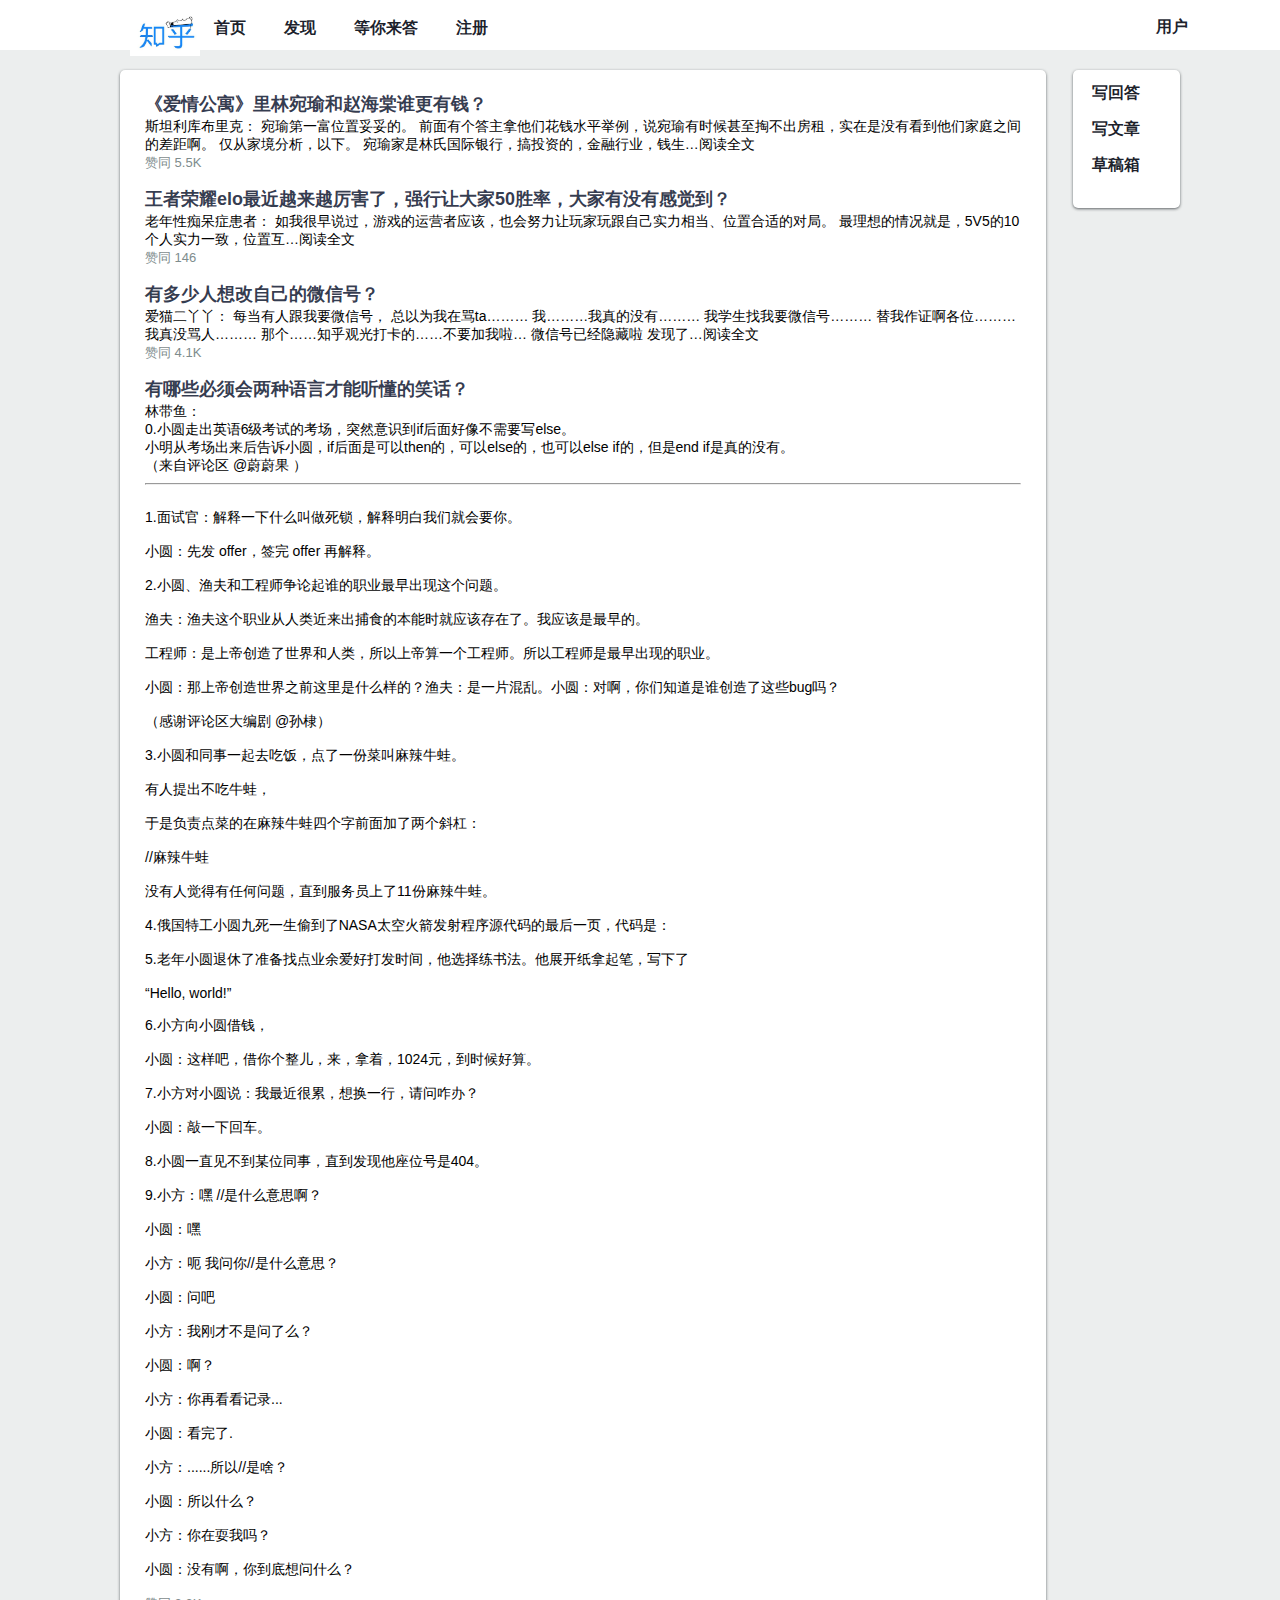
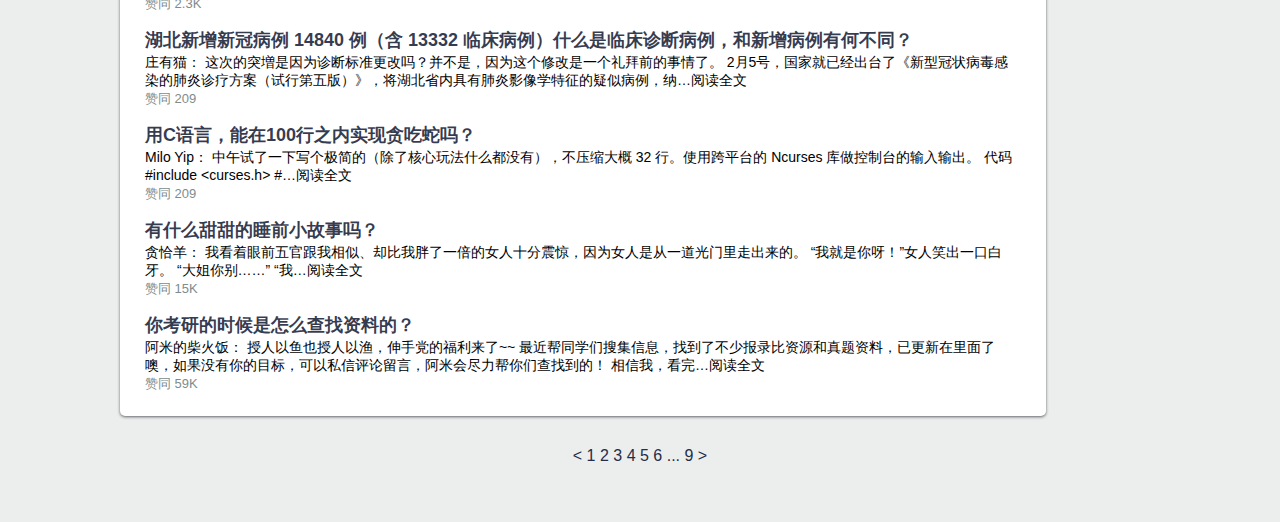
<file: lab3/index.html>
<!DOCTYPE html>
<html lang="zh">
    <head>
        <meta charset="utf-8">
        <title>知乎</title>
        <meta name="description" content="">
        <meta name="viewport" content="width=device-width, initial-scale=1">

        <link rel="stylesheet" href="./css/reset.css" type="text/css">
        <link rel="stylesheet" href="./css/index.css" type="text/css">
    </head>
    <body>
        <!-- Add your site or application content here -->
        <!--导航栏 -->
        <nav>
            <!--知乎logo!-->
            <a href="https://www.zhihu.com">
                <img src="./images/zhihu_logo.jpeg" alt="知乎logo">
            </a>
            <ul class="hrefs">
                <li><a href="https://www.zhihu.com">首页</a></li>
                <li><a href="https://www.zhihu.com">发现</a></li>
                <li><a href="https://www.zhihu.com">等你来答</a></li>
                <li><a href="./register.html">注册</a></li>
            </ul>
            <!--用户-->
            <span>用户</span>

            <div class="clean"></div>

        </nav>
        <!--主体-->
        <div class="mainbox">
            <!--中间内容-->
            <section class="part midpart">
                <article>
                    <header>
                        <h1>《爱情公寓》里林宛瑜和赵海棠谁更有钱？</h1>
                    </header>
                    <p>
                        斯坦利库布里克： 宛瑜第一富位置妥妥的。 前面有个答主拿他们花钱水平举例，说宛瑜有时候甚至掏不出房租，实在是没有看到他们家庭之间的差距啊。 仅从家境分析，以下。 宛瑜家是林氏国际银行，搞投资的，金融行业，钱生…阅读全文
                    </p>
                    <footer><small>赞同 5.5K</small></footer>
                </article>
                <article>
                    <header>
                        <h1>王者荣耀elo最近越来越厉害了，强行让大家50胜率，大家有没有感觉到？</h1>
                    </header>
                    <p>
                        老年性痴呆症患者： 如我很早说过，游戏的运营者应该，也会努力让玩家玩跟自己实力相当、位置合适的对局。 最理想的情况就是，5V5的10个人实力一致，位置互…阅读全文
                    </p>
                    <footer><small>赞同 146</small></footer>
                </article>
                <article>
                    <header>
                        <h1>有多少人想改自己的微信号？</h1>
                    </header>
                    <p>
                        爱猫二丫丫： 每当有人跟我要微信号， 总以为我在骂ta……… 我………我真的没有……… 我学生找我要微信号……… 替我作证啊各位………我真没骂人……… 那个……知乎观光打卡的……不要加我啦… 微信号已经隐藏啦 发现了…阅读全文
                    </p>
                    <footer><small>赞同 4.1K</small></footer>
                </article>
                <article>
                    <header>
                        <h1>有哪些必须会两种语言才能听懂的笑话？</h1>
                    </header>
                    <p>林带鱼：</p>
                    <p>0.小圆走出英语6级考试的考场，突然意识到if后面好像不需要写else。</p>
                    <p>小明从考场出来后告诉小圆，if后面是可以then的，可以else的，也可以else if的，但是end if是真的没有。</p>
                    <p>（来自评论区 @蔚蔚果 ）</p>
                    <hr />
                    <pre>

1.面试官：解释一下什么叫做死锁，解释明白我们就会要你。

小圆：先发 offer，签完 offer 再解释。

2.小圆、渔夫和工程师争论起谁的职业最早出现这个问题。

渔夫：渔夫这个职业从人类近来出捕食的本能时就应该存在了。我应该是最早的。

工程师：是上帝创造了世界和人类，所以上帝算一个工程师。所以工程师是最早出现的职业。

小圆：那上帝创造世界之前这里是什么样的？渔夫：是一片混乱。小圆：对啊，你们知道是谁创造了这些bug吗？

（感谢评论区大编剧 @孙棣）

3.小圆和同事一起去吃饭，点了一份菜叫麻辣牛蛙。

有人提出不吃牛蛙，

于是负责点菜的在麻辣牛蛙四个字前面加了两个斜杠：

//麻辣牛蛙

没有人觉得有任何问题，直到服务员上了11份麻辣牛蛙。

4.俄国特工小圆九死一生偷到了NASA太空火箭发射程序源代码的最后一页，代码是：

5.老年小圆退休了准备找点业余爱好打发时间，他选择练书法。他展开纸拿起笔，写下了

“Hello, world!”

6.小方向小圆借钱，

小圆：这样吧，借你个整儿，来，拿着，1024元，到时候好算。

7.小方对小圆说：我最近很累，想换一行，请问咋办？

小圆：敲一下回车。

8.小圆一直见不到某位同事，直到发现他座位号是404。

9.小方：嘿 //是什么意思啊？

小圆：嘿

小方：呃 我问你//是什么意思？

小圆：问吧

小方：我刚才不是问了么？

小圆：啊？

小方：你再看看记录...

小圆：看完了.

小方：......所以//是啥？

小圆：所以什么？

小方：你在耍我吗？

小圆：没有啊，你到底想问什么？
                    </pre>
                    <footer><small>赞同 2.3K</small></footer>
                </article>
                <article>
                    <header>
                        <h1>湖北新增新冠病例 14840 例（含 13332 临床病例）什么是临床诊断病例，和新增病例有何不同？</h1>
                    </header>
                    <p>
                        庄有猫： 这次的突増是因为诊断标准更改吗？并不是，因为这个修改是一个礼拜前的事情了。 2月5号，国家就已经出台了《新型冠状病毒感染的肺炎诊疗方案（试行第五版）》，将湖北省内具有肺炎影像学特征的疑似病例，纳…阅读全文
                    </p>
                    <footer><small>赞同 209</small></footer>
                </article>
                <article>
                    <header>
                        <h1>用C语言，能在100行之内实现贪吃蛇吗？</h1>
                    </header>
                    <p>
                        Milo Yip： 中午试了一下写个极简的（除了核心玩法什么都没有），不压缩大概 32 行。使用跨平台的 Ncurses 库做控制台的输入输出。 代码 #include &lt;curses.h> #…阅读全文​

                    </p>
                    <footer><small>赞同 209</small></footer>
                </article>
                <article>
                    <header>
                        <h1>有什么甜甜的睡前小故事吗？</h1>
                    </header>
                    <p>
                        贪恰羊： 我看着眼前五官跟我相似、却比我胖了一倍的女人十分震惊，因为女人是从一道光门里走出来的。 “我就是你呀！”女人笑出一口白牙。 “大姐你别……” “我…阅读全文
                    </p>
                    <footer><small>赞同 15K</small></footer>
                </article>
                <article>
                    <header>
                        <h1>你考研的时候是怎么查找资料的？</h1>
                    </header>
                    <p>
                        阿米的柴火饭： 授人以鱼也授人以渔，伸手党的福利来了~~ 最近帮同学们搜集信息，找到了不少报录比资源和真题资料，已更新在里面了噢，如果没有你的目标，可以私信评论留言，阿米会尽力帮你们查找到的！ 相信我，看完…阅读全文
                    </p>
                    <footer><small>赞同 59K</small></footer>
                </article>
            </section>
            <!--侧边栏-->
            <aside class="part right-aside">
                <ul>
                    <li><a href="https://www.zhihu.com/creator/featured-question/knowledge-plan">写回答</a></li>
                    <li><a href="https://zhuanlan.zhihu.com/write">写文章</a></li>
                    <li><a href="https://www.zhihu.com/draft?type=answer">草稿箱</a></li>
                </ul>
            </aside>
            <div class="clean"></div>
            <br><br>
            <!--页码-->
            <footer class="down">
                < 1 2 3 4 5 6 ... 9 >
            </footer>
            <br><br><br>
        </div>




    </body>
</html>
</file>
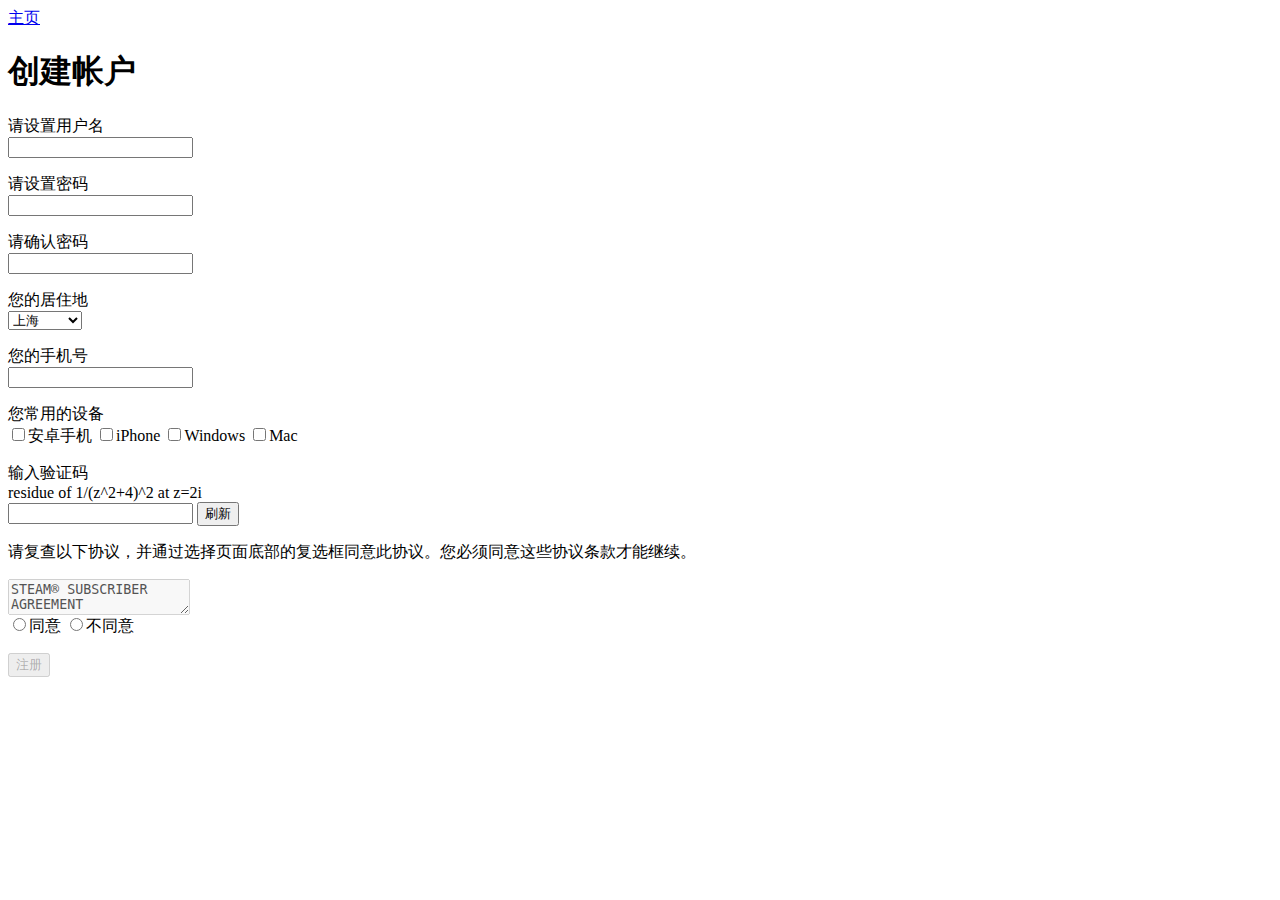
<file: lab2/register.html>
<html>
<head>
    <meta charset="utf8">
    <title>Register</title>
    <base href="file:///D:/1_%E5%AD%A6%E4%B9%A0/2Web%E5%BA%94%E7%94%A8%E5%9F%BA%E7%A1%80/Labs/SOFT130002_lab/lab2/">
</head>
<body>
<header>
    <nav>
        <a href="index.html">主页</a>
    </nav>
</header>
<h1>创建帐户</h1>
<section>
<form action="#" method="POST">
    <p>
        请设置用户名<br>
        <input type="text" name="username" pattern="^\w+$" required="required">
    </p>
    <p>
        请设置密码<br>
        <input type="password" name="password" pattern="^[A-Za-z0-9]{8,}$" required="required">
    </p>
    <p>
        请确认密码<br>
        <input type="password" name="repassword" pattern="^[A-Za-z0-9]{8,}$" required="required">
    </p>
    <p>
        您的居住地<br>
        <select name="area" required="required">
            <option value="beijing">北京</option>
            <option value="shanghai" selected>上海</option>
            <option value="guangdong">广东</option>
            <option value="sichuan">四川</option>
            <option value="xinjiang">新疆</option>
            <option value="menggu">蒙古</option>
            <option value="others">其他地方</option>
        </select>
    </p>
    <p>
        您的手机号<br>
        <input type="text" name="phone" pattern="^1[0-9]{10}$" required="required">
    </p>
    <p>
        您常用的设备<br>
        <input type="checkbox" name="credit" value="credit">安卓手机
        <input type="checkbox" name="paypal" value="paypal">iPhone
        <input type="checkbox" name="alipay" value="alipay">Windows
        <input type="checkbox" name="wechat" value="wechat">Mac
    </p>

    <p>
        输入验证码<br>
        residue of 1/(z^2+4)^2 at z=2i<br>
        <input type="text" name="captcha" required="required">
        <input type="button" value="刷新">
    </p>
    <p>
        请复查以下协议，并通过选择页面底部的复选框同意此协议。您必须同意这些协议条款才能继续。
    </p>
    <textarea disabled="true">
STEAM® SUBSCRIBER AGREEMENT

Table of contents:

Registration as a subscriber; application of terms to you; your account
Licences
Billing, payment and other subscriptions
Online conduct, cheating and illegal behavior
Third party content
User generated content
Disclaimers; limitation of liability; no guarantees; limited warranty
Amendments to this agreement
Term and termination
Applicable law/mediation/jurisdiction
Dispute resolution/binding arbitration/class action waiver
Miscellaneous
This Steam Subscriber Agreement ("Agreement") is a legal document that explains your rights and obligations as a subscriber of Steam from Valve Corporation, a corporation under the laws of the State of Washington, with its registered office at 10400 NE 4th St., Bellevue, WA 98004, United States, registered with the Washington Secretary of State under number 60 22 90 773, VAT ID No. EU 8260 00671 (“Valve”). Please read it carefully.

SECTION 11 CONTAINS A BINDING ARBITRATION AGREEMENT AND CLASS ACTION WAIVER. IT MAY AFFECT YOUR LEGAL RIGHTS. PLEASE READ IT. IF YOU ARE A CUSTOMER WITH RESIDENCE IN THE EUROPEAN UNION, SECTION 11 DOES NOT APPLY TO YOU.

1. REGISTRATION AS A SUBSCRIBER; APPLICATION OF TERMS TO YOU; YOUR ACCOUNT ⏶

Steam is an online service offered by Valve.

You become a subscriber of Steam ("Subscriber") by completing the registration of a Steam user account. This Agreement takes effect as soon as you indicate your acceptance of these terms. You may not become a subscriber if you are under the age of 13. Steam is not intended for children under 13 and Valve will not knowingly collect personal information from children under the age of 13.

A. Contracting Party

For any interaction with Steam your contractual relationship is with Valve. Except as otherwise indicated at the time of the transaction (such as in the case of purchases from another Subscriber in a Subscription Marketplace), any transactions for Subscriptions (as defined below) you make on Steam are being made from Valve.

B. Subscriptions; Content and Services

As a Subscriber you may obtain access to certain services, software and content available to Subscribers. The Steam client software and any other software, content, and updates you download or access via Steam, including but not limited to Valve or third-party video games and in-game content, and any virtual items you trade, sell or purchase in a Steam Subscription Marketplace are referred to in this Agreement as “Content and Services”; the rights to access and/or use any Contents and Services accessible through Steam are referred to in this Agreement as "Subscriptions."

Each Subscription allows you to access particular Content and Services. Some Subscriptions may impose additional terms specific to that Subscription ("Subscription Terms") (for example, an end user license agreement specific to a particular game, or terms of use specific to a particular product or feature of Steam). Also, additional terms (for example, payment and billing procedures) may be posted on http://www.steampowered.com or within the Steam service ("Rules of Use"). Rules of Use include the Steam Online Conduct Rules http://steampowered.com/index.php?area=online_conduct and the Steam Refund Policy http://store.steampowered.com/steam_refunds. The Subscription Terms, the Rules of Use, and the Valve Privacy Policy (which can be found at http://www.valvesoftware.com/privacy.htm) are binding on you once you indicate your acceptance of them or of this Agreement, or otherwise become bound by them as described in Section 8 (Amendments to this Agreement).

C. Your Account

When you complete Steam’s registration process, you create a Steam account ("Account"). Your Account may also include billing information you provide to Valve for the purchase of Subscriptions, Content and Services and any physical merchandise offered for purchase through Steam (“Hardware”). You may not reveal, share or otherwise allow others to use your password or Account except as otherwise specifically authorized by Valve. You are responsible for the confidentiality of your login and password and for the security of your computer system. Valve is not responsible for the use of your password and Account or for all of the communication and activity on Steam that results from use of your login name and password by you, by any person to whom you may have intentionally or by negligence disclosed your login and/or password in violation of this confidentiality provision. Unless it results from Valve’s negligence or fault, Valve is not responsible for the use of your Account by a person who fraudulently used your login and password without your permission. If you believe that the confidentiality of your login and/or password may have been compromised, you must notify Valve via the support form (https://support.steampowered.com/newticket.php) without any delay.

Your Account, including any information pertaining to it (e.g.: contact information, billing information, Account history and Subscriptions, etc.), is strictly personal. You may therefore not sell or charge others for the right to use your Account, or otherwise transfer your Account, nor may you sell, charge others for the right to use, or transfer any Subscriptions other than if and as expressly permitted by this Agreement (including any Subscription Terms or Rules of Use) or as otherwise specifically permitted by Valve.

D. Payment Processing

Payment processing related to Content and Services and/or physical goods purchased on Steam is performed by either Valve Corporation directly or by Valve’s fully owned subsidiary Valve GmbH on behalf of Valve Corporation depending on the type of payment method used. If your card was issued outside the United States, your payment may be processed via a European acquirer by Valve GmbH on behalf of Valve Corporation. For any other type of purchases, payment will be collected by Valve Corporation directly. In any case, delivery of Content and Services as well as physical goods is performed by Valve Corporation.

2. LICENSES ⏶

A. General Content and Services License

Steam and your Subscription(s) require the automatic download and installation of Content and Services onto your computer. Valve hereby grants, and you accept, a non-exclusive license and right, to use the Content and Services for your personal, non-commercial use (except where commercial use is expressly allowed herein or in the applicable Subscription Terms). This license ends upon termination of (a) this Agreement or (b) a Subscription that includes the license. The Content and Services are licensed, not sold. Your license confers no title or ownership in the Content and Services. To make use of the Content and Services, you must have a Steam Account and you may be required to be running the Steam client and maintaining a connection to the Internet.

For reasons that include, without limitation, system security, stability, and multiplayer interoperability, Steam may need to automatically update, pre-load, create new versions of or otherwise enhance the Content and Services and accordingly, the system requirements to use the Content and Services may change over time. You consent to such automatic updating. You understand that this Agreement (including applicable Subscription Terms) does not entitle you to future updates, new versions or other enhancements of the Content and Services associated with a particular Subscription, although Valve may choose to provide such updates, etc. in its sole discretion.

B. Beta Software License

Valve may from time to time make software accessible to you via Steam prior to the general commercial release of such software ("Beta Software"). You are not required to use Beta Software, but if Valve offers it, you may elect to use it under the following terms. Beta Software will be deemed to consist of Content and Services, and each item of Beta Software provided will be deemed a Subscription for such Beta Software, with the following provisions specific to Beta Software:

Your right to use the Beta Software may be limited in time, and may be subject to additional Subscription Terms;
Valve or any Valve affiliate may request or require that you provide suggestions, feedback, or data regarding your use of the Beta Software, which will be deemed User Generated Content under Section 6 (User Generated Content) below; and
In addition to the waivers and limitations of liability for all Software under Section 7 (Disclaimers; Limitations on Liability; No Guarantees; Limited Warranty) below as applicable, you specifically acknowledge that Beta Software is only released for testing and improvement purposes, in particular to provide Valve with feedback on the quality and usability of said Beta Software, and therefore contains errors, is not final and may create incompatibilities or damage to your computer, data, and/or software. If you decide to install and/or use Beta Software, you shall only use it in compliance with its purposes, i.e. for testing and improvement purposes and in any case not on a system or for purposes where the malfunction of the Beta Software can cause any kind of damage. In particular, maintain full backups of any system that you choose to install Beta Software on.
C. License to Use Valve Developer Tools

Your Subscription(s) may include access to various Valve tools that can be used to create content ("Developer Tools"). Some examples include: the Valve software development kit (the "SDK") for a version of the computer game engine known as "Source" (the "Source Engine") and the associated Valve Hammer editor, The Source® Filmmaker Software, or in-game tools through which you can edit or create derivative works of a Valve game. Particular Developer Tools (for example, The Source® Filmmaker Software) may be distributed with separate Subscription Terms that are different from the rules set forth in this Section. Otherwise, you may use the Developer Tools, and you may use, reproduce, publish, perform, display and distribute any content you create using the Developer Tools, however you wish, but solely on a non-commercial basis.

If you would like to use the Source Engine SDK or other Valve Developer Tools for commercial use, please contact Valve at sourceengine@valvesoftware.com.

D. License to Use Valve Game Content in Fan Art.

Valve appreciates the community of Subscribers that creates fan art, fan fiction, and audio-visual works that reference Valve games ("Fan Art"). You may incorporate content from Valve games into your Fan Art. Except as otherwise set forth in this Section or in any Subscription Terms, you may use, reproduce, publish, perform, display and distribute Fan Art that incorporates content from Valve games however you wish, but solely on a non-commercial basis.

If you incorporate any third-party content in any Fan Art, you must be sure to obtain all necessary rights from the owner of that content.

Commercial use of some Valve game content is permitted via features such as Steam Workshop or a Steam Subscription Marketplace. Terms applicable to that use are set forth in Section 3.D. and 6.B. below and in any Subscription Terms provided for those features.

To view the Valve video policy containing additional terms covering the use of audio-visual works incorporating Valve intellectual property or created with The Source® Filmmaker Software, please click here: http://www.valvesoftware.com/videopolicy.html

E. License to Use Valve Dedicated Server Software

Your Subscription(s) may contain access to the Valve Dedicated Server Software. If so, you may use the Valve Dedicated Server Software on an unlimited number of computers for the purpose of hosting online multiplayer games of Valve products. If you wish to operate the Valve Dedicated Server Software, you will be solely responsible for procuring any Internet access, bandwidth, or hardware for such activities and will bear all costs associated therewith.

F. Ownership of Content and Services

All title, ownership rights and intellectual property rights in and to the Content and Services and any and all copies thereof, are owned by Valve and/or its or its affiliates’ licensors. All rights are reserved, except as expressly stated herein. The Content and Services is protected by copyright laws, international copyright treaties and conventions and other laws. The Content and Services contains certain licensed materials and Valve’s and its affiliates’ licensors may protect their rights in the event of any violation of this Agreement.

G. Restrictions on Use of Content and Services

You may not use the Content and Services for any purpose other than the permitted access to Steam and your Subscriptions, and to make personal, non-commercial use of your Subscriptions, except as otherwise permitted by this Agreement or applicable Subscription Terms. Except as otherwise permitted under this Agreement (including any Subscription Terms or Rules of Use), or under applicable law notwithstanding these restrictions, you may not, in whole or in part, copy, photocopy, reproduce, publish, distribute, translate, reverse engineer, derive source code from, modify, disassemble, decompile, create derivative works based on, or remove any proprietary notices or labels from the Content and Services or any software accessed via Steam without the prior consent, in writing, of Valve.

You are entitled to use the Content and Services for your own personal use, but you are not entitled to: (i) sell, grant a security interest in or transfer reproductions of the Content and Services to other parties in any way, nor to rent, lease or license the Content and Services to others without the prior written consent of Valve, except to the extent expressly permitted elsewhere in this Agreement (including any Subscription Terms or Rules of Use); (ii) host or provide matchmaking services for the Content and Services or emulate or redirect the communication protocols used by Valve in any network feature of the Content and Services, through protocol emulation, tunneling, modifying or adding components to the Content and Services, use of a utility program or any other techniques now known or hereafter developed, for any purpose including, but not limited to network play over the Internet, network play utilizing commercial or non-commercial gaming networks or as part of content aggregation networks, websites or services, without the prior written consent of Valve; or (iii) exploit the Content and Services or any of its parts for any commercial purpose, except as expressly permitted elsewhere in this Agreement (including any Subscription Terms or Rules of Use).

3. BILLING, PAYMENT AND OTHER SUBSCRIPTIONS ⏶

All charges incurred on Steam, and all purchases made with the Steam Wallet, are payable in advance and final, except as described in Sections 3.I and 7 below.

A. Payment Authorization

When you provide payment information to Valve or to one of its payment processors, you represent to Valve that you are the authorized user of the card, PIN, key or account associated with that payment, and you authorize Valve to charge your credit card or to process your payment with the chosen third-party payment processor for any Subscription, Steam Wallet funds, Hardware or other fees incurred by you. Valve may require you to provide your address or other information in order to meet their obligations under applicable tax law.

For Subscriptions purchased based on an agreed usage period, where recurring payments are made in exchange for continued use (“Recurring Payment Subscriptions”), by continuing to use the Recurring Payment Subscription you agree and reaffirm that Valve is authorized to charge your credit card (or your Steam Wallet, if funded), or to process your payment with any other applicable third-party payment processor, for any applicable recurring payment amounts. If you have purchased any Recurring Payment Subscriptions, you agree to notify Valve promptly of any changes to your credit card account number, its expiration date and/or your billing address, or your PayPal or other payment account number, and you agree to notify Valve promptly if your credit card or PayPal or other payment account expires or is cancelled for any reason.

If your use of Steam is subject to any type of use or sales tax, then Valve may also charge you for those taxes, in addition to the Subscription or other fees published in the Rules of Use. The European Union VAT (“VAT”) tax amounts collected by Valve reflect VAT due on the value of any Content and Services, Hardware or Subscription.

You agree that you will not use IP proxying or other methods to disguise the place of your residence, whether to circumvent geographical restrictions on game content, to purchase at pricing not applicable to your geography, or for any other purpose. If you do this, Valve may terminate your access to your Account.

B. Responsibility for Charges Associated With Your Account

As the Account holder, you are responsible for all charges incurred, including applicable taxes, and all purchases made by you or anyone that uses your Account, including your family or friends. If you cancel your Account, Valve reserves the right to collect fees, surcharges or costs incurred before cancellation. Any delinquent or unpaid Accounts must be settled before Valve will allow you to register again.

C. Steam Wallet

Steam may make available an account balance associated with your Account (the “Steam Wallet”). The Steam Wallet is neither a bank account nor any kind of payment instrument. It functions as a prepaid balance to purchase Content and Services. You may place funds in your Steam Wallet up to a maximum amount determined by Valve, by credit card, prepaid card, promotional code, or any other payment method accepted by Steam. Within any twenty-four (24) hour period, the total amount stored in your Steam Wallet plus the total amount spent out of your Steam Wallet, in the aggregate, may not exceed US$2,000 or its equivalent in your applicable local currency -- attempted deposits into your Steam Wallet that exceed this threshold may not be credited to your Steam Wallet until your activity falls below this threshold. Valve may change or impose different Steam Wallet balance and usage limits from time to time.

You will be notified by e-mail of any change to the Steam Wallet balance and usage limits within sixty (60) days before the entry into force of the said change. Your continued use of your Steam Account more than thirty (30) days after the entry into force of the changes, will constitute your acceptance of the changes. If you don’t agree to the changes, your only remedy is to terminate your Steam Account or to cease use of your Steam Wallet. Valve shall not have any obligation to refund any credits remaining on your Steam Wallet in this case.

You may use Steam Wallet funds to purchase Subscriptions, including by making in-game purchases where Steam Wallet transactions are enabled, and Hardware. Funds added to the Steam Wallet are non-refundable and non-transferable. Steam Wallet funds do not constitute a personal property right, have no value outside Steam and can only be used to purchase Subscriptions and related content via Steam (including but not limited to games and other applications offered through the Steam Store, or in a Steam Subscription Marketplace) and Hardware. Steam Wallet funds have no cash value and are not exchangeable for cash. Steam Wallet funds that are deemed unclaimed property may be turned over to the applicable authority.

D. Trading and Sales of Subscriptions Between Subscribers

Steam may include one or more features or sites that allow Subscribers to trade, sell or purchase certain types of Subscriptions (for example, license rights to virtual items) with, to or from other Subscribers (“Subscription Marketplaces”). An example of a Subscription Marketplace is the Steam Community Market. By using or participating in Subscription Marketplaces, you authorize Valve, on its own behalf or as an agent or licensee of any third-party creator or publisher of the applicable Subscriptions in your Account, to transfer those Subscriptions from your Account in order to give effect to any trade or sale you make.

Valve may charge a fee for trades or sales in a Subscription Marketplace. Any fees will be disclosed to you prior to the completion of the trade or sale.

If you complete a trade, sale or purchase in a Subscription Marketplace, you acknowledge and agree that you are responsible for taxes, if any, which may be due with respect to your transactions, including sales or use taxes, and for compliance with applicable tax laws. Proceeds from sales you make in a Subscription Marketplace may be considered income to you for income tax purposes. You should consult with a tax specialist to determine your tax liability in connection with your activities in any Subscription Marketplace.

You understand and acknowledge that Valve may decide to cease operation of any Subscription Marketplace, change the fees that it charges or change the terms or features of the Steam Subscription Marketplace. Valve shall have no liability to you because of any inability to trade Subscriptions in the Steam Trading Marketplace, including because of discontinuation or changes in the terms, features or eligibility requirements of any Subscription Marketplace.

You also understand and acknowledge that Subscriptions traded, sold or purchased in any Subscription Marketplace are license rights, that you have no ownership interest in such Subscriptions, and that Valve does not recognize any transfers of Subscriptions (including transfers by operation of law) that are made outside of Steam.

E. Retail Purchase

Valve may offer or require a Subscription for purchasers of retail packaged product versions or OEM versions of Valve products. The "CD-Key" or "Product Key" accompanying such versions is used to activate your Subscription.

F. Steam Authorized Resellers

You may purchase a Subscription through an authorized reseller of Valve. The "Product Key" accompanying such purchase will be used to activate your Subscription. If you purchase a Subscription from an authorized reseller of Valve, you agree to direct all questions regarding the Product Key to that reseller.

G. Free Subscriptions

In some cases, Valve may offer a free Subscription to certain services, software and content. As with all Subscriptions, you are always responsible for any Internet service provider, telephone, and other connection fees that you may incur when using Steam, even when Valve offers a free Subscription.

H. Third Party Sites

Steam may provide links to other third party sites. Some of these sites may charge separate fees, which are not included in and are in addition to any Subscription or other fees that you may pay to Valve. Steam may also provide access to third-party vendors, who provide content, goods and/or services on Steam or the Internet. Any separate charges or obligations you incur in your dealings with these third parties are your responsibility. Valve makes no representations or warranties, either express or implied, regarding any third party site. In particular, Valve makes no representation or warranty that any service or subscription offered via third-party vendors will not change or be suspended or terminated.

I. Refunds and Right of Withdrawal

Without prejudice to any statutory rights you may have, you can request a refund for your purchases on Steam in accordance with the terms of Valve’s Refund Policy http://store.steampowered.com/steam_refunds/.

For European Union consumers:

EU law provides a statutory right to withdraw from certain contracts for physical merchandise and for the purchase of digital content. You can find more information about the extent of your statutory right to withdraw and the ways you can exercise it on this page: https://support.steampowered.com/kb_article.php?ref=8620-QYAL-4516.

4. ONLINE CONDUCT, CHEATING AND ILLEGAL BEHAVIOR ⏶

Your online conduct and interaction with other Subscribers should be guided by common sense and basic etiquette. They must notably comply with the Steam Online Conduct rules, to be found at http://steampowered.com/index.php?area=online_conduct". Depending on terms of use imposed by third parties who host particular games or other services, additional requirements may also be provided in the Subscription Terms applicable to a particular Subscription.

Steam and the Content and Services may include functionality designed to identify software or hardware processes or functionality that may give a player an unfair competitive advantage when playing multiplayer versions of any Content and Services or modifications of Content and Services (“Cheats”). You agree that you will not create Cheats or assist third parties in any way to create or use Cheats. You agree that you will not directly or indirectly disable, circumvent, or otherwise interfere with the operation of software designed to prevent or report the use of Cheats. You acknowledge and agree that either Valve or any online multiplayer host may refuse to allow you to participate in certain online multiplayer games if you use Cheats in connection with Steam or the Content and Services. Further, you acknowledge and agree that an online multiplayer host may report your use of Cheats to Valve, and Valve may communicate your history of use of Cheats to other online multiplayer hosts. Valve may terminate your Account or a particular Subscription for any conduct or activity that is illegal, constitutes a Cheat, or otherwise negatively affects the enjoyment of Steam by other Subscribers. You acknowledge that Valve is not required to provide you notice before terminating your Subscription(s) and/or Account.

You may not use Cheats, automation software (bots), mods, hacks, or any other unauthorized third-party software, to modify or automate any Subscription Marketplace process.

5. THIRD PARTY CONTENT ⏶

In regard to all Subscriptions, Contents and Services that are not authored by Valve, Valve does not screen such third party content available on Steam or through other sources. Valve assumes no responsibility or liability for such third party content. Some third party application software is capable of being used by businesses for business purposes - however, you may only acquire such software via Steam for private personal use.

6. USER GENERATED CONTENT ⏶

A. General Provisions

Steam provides interfaces and tools for you to be able to generate content and make it available to other users and/or to Valve at your sole discretion. "User Generated Content" means any content you make available to other users through your use of multi-user features of Steam, or to Valve or its affiliates through your use of the Content and Services or otherwise.

When you upload your content to Steam to make it available to other users and/or to Valve, you grant Valve and its affiliates the worldwide, non-exclusive, right to use, reproduce, modify, create derivative works from, distribute, transmit, transcode, translate, broadcast, and otherwise communicate, and publicly display and publicly perform, your User Generated Content, and derivative works of your User Generated Content, for the purpose of the operation, distribution and promotion of the Steam service, Steam games or other Steam offerings. This license is granted to Valve as the content is uploaded on Steam for the entire duration of the intellectual property rights. It may be terminated if Valve is in breach of the license and has not cured such breach within fourteen (14) days from receiving notice from you sent to the attention of the Valve Legal Department at the applicable Valve address noted on this Privacy Policy page. The termination of said license does not affect the rights of any sub-licensees pursuant to any sub-license granted by Valve prior to termination of the license. Valve is the sole owner of the derivative works created by Valve from your Content, and is therefore entitled to grant licenses on these derivative works. If you use Valve cloud storage, you grant us a license to store your information as part of that service. Valve may place limits on the amount of storage you may use.

If you provide Valve with any feedback or suggestions about Steam, the Content and Services, or any Valve products or services, Valve is free to use the feedback or suggestions however it chooses, without any obligation to account to you.

B. Content Uploaded to the Steam Workshop

Some games or applications available on Steam ("Workshop-Enabled Apps") allow you to create User Generated Content based on or using the Workshop-Enabled App, and to submit that User Generated Content (a “Workshop Contribution”) to one or more Steam Workshop web pages. Workshop Contributions can be viewed by the Steam community, and for some categories of Workshop Contributions users may be able to interact with, download or purchase the Workshop Contribution. In some cases, Workshop Contributions may be considered for incorporation by Valve or a third-party developer into a game or into a Subscription Marketplace.

You understand and agree that Valve is not obligated to use, distribute, or continue to distribute copies of any Workshop Contribution and reserves the right, but not the obligation, to restrict or remove Workshop Contributions for any reason.

Specific Workshop-Enabled Apps or Workshop web pages may contain special terms (“App-Specific Terms”) that supplement or change the terms set out in this Section. In particular, where Workshop Contributions are distributed for a fee, App-Specific Terms will address how revenue may be shared. Unless otherwise specified in App-Specific Terms (if any), the following general rules apply to Workshop Contributions.

Workshop Contributions are Subscriptions, and therefore you agree that any Subscriber receiving distribution of your Workshop Contribution will have the same rights to use your Workshop Contribution (and will be subject to the same restrictions) as are set out in this Agreement for any other Subscriptions.
Notwithstanding the license described in Section 6.A., Valve will only have the right to modify or create derivative works from your Workshop Contribution in the following cases: (a) Valve may make modifications necessary to make your Contribution compatible with Steam and the Workshop functionality or user interface, and (b) Valve or the applicable developer may make modifications to Workshop Contributions that are accepted for in-Application distribution as it deems necessary or desirable to enhance gameplay.
You may, in your sole discretion, choose to remove a Workshop Contribution from the applicable Workshop pages. If you do so, Valve will no longer have the right to use, distribute, transmit, communicate, publicly display or publicly perform the Workshop Contribution, except that (a) Valve may continue to exercise these rights for any Workshop Contribution that is accepted for distribution in-game or distributed in a manner that allows it to be used in-game, and (b) your removal will not affect the rights of any Subscriber who has already obtained access to a copy of the Workshop Contribution.
Except where otherwise provided in App-Specific Terms, you agree that Valve’s consideration of your Workshop Contribution is your full compensation, and you are not entitled to any other rights or compensation in connection with the rights granted to Valve and to other Subscribers.

C. Promotions and Endorsements

If you use Steam services (e.g. the Steam Curators’ Lists or the Steam Broadcasting service) to promote or endorse a product, service or event in return for any kind of consideration from a third party (including non-monetary rewards such as free games), you must clearly indicate the source of such consideration to your audience.

D. Representations and Warranties

You represent and warrant to us that you have sufficient rights in all User Generated Content to grant Valve and other affected parties the licenses described under A. and B. above or in any license terms specific to the applicable Workshop-Enabled App or Workshop page. This includes, without limitation, any kind of intellectual property rights or other proprietary or personal rights affected by or included in the User Generated Content. In particular, with respect to Workshop Contributions, you represent and warrant that the Workshop Contribution was originally created by you (or, with respect to a Workshop Contribution to which others contributed besides you, by you and the other contributors, and in such case that you have the right to submit such Workshop Contribution on behalf of those other contributors).

You furthermore represent and warrant that the User Generated Content, your submission of that Content, and your granting of rights in that Content does not violate any applicable contract, law or regulation.

7. DISCLAIMERS; LIMITATION OF LIABILITY; NO GUARANTEES; LIMITED WARRANTY ⏶

THIS SECTION 7 DOES NOT APPLY TO EU SUBSCRIBERS.

FOR AUSTRALIAN SUBSCRIBERS, THIS SECTION 7 DOES NOT EXCLUDE, RESTRICT OR MODIFY THE APPLICATION OF ANY GUARANTEE, RIGHT OR REMEDY THAT CANNOT BE SO EXCLUDED, RESTRICTED OR MODIFIED, INCLUDING THOSE CONFERRED BY THE AUSTRALIAN CONSUMER LAW (ACL). UNDER THE ACL, GOODS COME WITH GUARANTEES INCLUDING A GUARANTEE THAT GOODS ARE OF ACCEPTABLE QUALITY. IF THERE IS A FAILURE OF THIS GUARANTEE, YOU ARE ENTITLED TO A REMEDY (WHICH MAY INCLUDE HAVING THE GOODS REPAIRED OR REPLACED OR A REFUND). IF A REPAIR OR REPLACEMENT CANNOT BE PROVIDED OR THERE IS A MAJOR FAILURE, YOU ARE ENTITLED TO A REFUND.
FOR NEW ZEALAND SUBSCRIBERS, THIS SECTION 7 DOES NOT EXCLUDE, RESTRICT OR MODIFY THE APPLICATION OF ANY RIGHT OR REMEDY THAT CANNOT BE SO EXCLUDED, RESTRICTED OR MODIFIED INCLUDING THOSE CONFERRED BY THE NEW ZEALAND CONSUMER GUARANTEES ACT 1993. UNDER THIS ACT ARE GUARANTEES WHICH INCLUDE THAT GOODS AND SERVICES ARE OF ACCEPTABLE QUALITY. IF THIS GUARANTEE IS NOT MET THERE ARE ENTITLEMENTS TO HAVE THE SOFTWARE REMEDIED (WHICH MAY INCLUDE REPAIR, REPLACEMENT OR REFUND). IF A REMEDY CANNOT BE PROVIDED OR THE FAILURE IS OF A SUBSTANTIAL CHARACTER, THE ACT PROVIDES FOR A REFUND.
Prior to acquiring a Subscription, you should consult the product information made available on Steam, including Subscription description, minimum technical requirements, and user reviews.
A. DISCLAIMERS

TO THE MAXIMUM EXTENT PERMITTED BY APPLICABLE LAW, VALVE AND ITS AFFILIATES AND SERVICE PROVIDERS EXPRESSLY DISCLAIM (I) ANY WARRANTY FOR STEAM, THE CONTENT AND SERVICES, AND THE SUBSCRIPTIONS, AND (II) ANY COMMON LAW DUTIES WITH REGARD TO STEAM, THE CONTENT AND SERVICES, AND THE SUBSCRIPTIONS, INCLUDING DUTIES OF LACK OF NEGLIGENCE AND LACK OF WORKMANLIKE EFFORT. STEAM, THE CONTENT AND SERVICES, THE SUBSCRIPTIONS, AND ANY INFORMATION AVAILABLE IN CONNECTION THEREWITH ARE PROVIDED ON AN "AS IS" AND "AS AVAILABLE" BASIS, "WITH ALL FAULTS" AND WITHOUT WARRANTY OF ANY KIND, EITHER EXPRESS OR IMPLIED, INCLUDING, WITHOUT LIMITATION, THE IMPLIED WARRANTIES OF MERCHANTABILITY, FITNESS FOR A PARTICULAR PURPOSE, OR NONINFRINGEMENT. ANY WARRANTY AGAINST INFRINGEMENT THAT MAY BE PROVIDED IN SECTION 2-312 OF THE UNITED STATES UNIFORM COMMERCIAL CODE AND/OR IN ANY OTHER COMPARABLE STATE STATUTE IS EXPRESSLY DISCLAIMED. ALSO, THERE IS NO WARRANTY OF TITLE, NON-INTERFERENCE WITH YOUR ENJOYMENT, OR AUTHORITY IN CONNECTION WITH STEAM, THE CONTENT AND SERVICES, THE SUBSCRIPTIONS, OR INFORMATION AVAILABLE IN CONNECTION THEREWITH.

ANY WARRANTY AGAINST INFRINGEMENT THAT MAY BE PROVIDED IN SECTION 2-312 OF THE UNITED STATES UNIFORM COMMERCIAL CODE IS EXPRESSLY DISCLAIMED.

B. LIMITATION OF LIABILITY

TO THE MAXIMUM EXTENT PERMITTED BY APPLICABLE LAW, NEITHER VALVE, ITS LICENSORS, NOR THEIR AFFILIATES, NOR ANY OF VALVE’S SERVICE PROVIDERS, SHALL BE LIABLE IN ANY WAY FOR LOSS OR DAMAGE OF ANY KIND RESULTING FROM THE USE OR INABILITY TO USE STEAM, YOUR ACCOUNT, YOUR SUBSCRIPTIONS AND THE CONTENT AND SERVICES INCLUDING, BUT NOT LIMITED TO, LOSS OF GOODWILL, WORK STOPPAGE, COMPUTER FAILURE OR MALFUNCTION, OR ANY AND ALL OTHER COMMERCIAL DAMAGES OR LOSSES. IN NO EVENT WILL VALVE BE LIABLE FOR ANY INDIRECT, INCIDENTAL, CONSEQUENTIAL, SPECIAL, PUNITIVE OR EXEMPLARY DAMAGES, OR ANY OTHER DAMAGES ARISING OUT OF OR IN ANY WAY CONNECTED WITH STEAM, THE CONTENT AND SERVICES, THE SUBSCRIPTIONS, AND ANY INFORMATION AVAILABLE IN CONNECTION THEREWITH, OR THE DELAY OR INABILITY TO USE THE CONTENT AND SERVICES, SUBSCRIPTIONS OR ANY INFORMATION, EVEN IN THE EVENT OF VALVE’S OR ITS AFFILIATES’ FAULT, TORT (INCLUDING NEGLIGENCE), STRICT LIABILITY, OR BREACH OF VALVE’S WARRANTY AND EVEN IF IT HAS BEEN ADVISED OF THE POSSIBILITY OF SUCH DAMAGES. THESE LIMITATIONS AND LIABILITY EXCLUSIONS APPLY EVEN IF ANY REMEDY FAILS TO PROVIDE ADEQUATE RECOMPENSE.

BECAUSE SOME STATES OR JURISDICTIONS DO NOT ALLOW THE EXCLUSION OR THE LIMITATION OF LIABILITY FOR CONSEQUENTIAL OR INCIDENTAL DAMAGES, IN SUCH STATES OR JURISDICTIONS, EACH OF VALVE, ITS LICENSORS, AND ITS AFFILIATES’ LIABILITY SHALL BE LIMITED TO THE FULL EXTENT PERMITTED BY LAW.

C. NO GUARANTEES

TO THE MAXIMUM EXTENT PERMITTED BY APPLICABLE LAW, NEITHER VALVE NOR ITS AFFILIATES GUARANTEE CONTINUOUS, ERROR-FREE, VIRUS-FREE OR SECURE OPERATION AND ACCESS TO STEAM, THE CONTENT AND SERVICES, YOUR ACCOUNT AND/OR YOUR SUBSCRIPTIONS(S) OR ANY INFORMATION AVAILABLE IN CONNECTION THEREWITH.

D. LIMITED WARRANTY

CERTAIN HARDWARE PURCHASED FROM VALVE IS SUBJECT TO A LIMITED WARRANTY, [OR DEPENDING ON YOUR LOCATION, A STATUTORY WARRANTY] WHICH IS DESCRIBED IN DETAIL HERE.

8. AMENDMENTS TO THIS AGREEMENT ⏶

PLEASE NOTE: If you are a consumer with place of residence in Germany, a different version of Section 8 applies to you, which is available here.

This Agreement may at any time be mutually amended by your explicit consent to changes proposed by Valve. Furthermore, Valve may amend this Agreement (including any Subscription Terms or Rules of Use) unilaterally at any time in its sole discretion. In this case, you will be notified by e-mail of any amendment to this Agreement made by Valve within 60 (sixty) days before the entry into force of the said amendment. You can view the Agreement at any time at http://www.steampowered.com/. Your failure to cancel your Account within thirty (30) days after the entry into force of the amendments, will constitute your acceptance of the amended terms. If you don’t agree to the amendments or to any of the terms in this Agreement, your only remedy is to cancel your Account or to cease use of the affected Subscription(s). Valve shall not have any obligation to refund any fees that may have accrued to your Account before cancellation of your Account or cessation of use of any Subscription, nor shall Valve have any obligation to prorate any fees in such circumstances.

9. TERM AND TERMINATION ⏶

A. Term

The term of this Agreement (the "Term") commences on the date you first indicate your acceptance of these terms, and will continue in effect until otherwise terminated in accordance with this Agreement.

B. Termination by You

You may cancel your Account at any time. You may cease use of a Subscription at any time or, if you choose, you may request that Valve terminate your access to a Subscription. However, Subscriptions are not transferable, and even if your access to a Subscription for a particular game or application is terminated, the original activation key will not be able to be registered to any other account, even if the Subscription was obtained in a retail store. Access to Subscriptions purchased as a part of a pack or bundle cannot be terminated individually, termination of access to one game within the bundle will result in termination of access to all games purchased in the pack. Your cancellation of an Account, or your cessation of use of any Subscription or request that access to a Subscription be terminated, will not entitle you to any refund, including of any Subscription fees. Valve reserves the right to collect fees, surcharges or costs incurred prior to the cancellation of your Account or termination of your access to a particular Subscription. In addition, you are responsible for any charges incurred to third-party vendors or content providers before your cancellation.

C. Termination by Valve

Valve may cancel your Account or any particular Subscription(s) at any time in the event that (a) Valve ceases providing such Subscriptions to similarly situated Subscribers generally, or (b) you breach any terms of this Agreement (including any Subscription Terms or Rules of Use). In the event that your Account or a particular Subscription is terminated or cancelled by Valve for a violation of this Agreement or improper or illegal activity, no refund, including of any Subscription fees or of any unused funds in your Steam Wallet, will be granted.

D. Survival of Terms

Sections 2(C), 2(D), 2(F), 2(G), 3(A), 3(B), 3(D), 3(H), and 5 - 12 will survive any expiration or termination of this Agreement.

10. APPLICABLE LAW/MEDIATION/JURISDICTION ⏶

For All Customers Outside the European Union:

You agree that this Agreement shall be deemed to have been made and executed in the State of Washington, U.S.A., and any dispute arising hereunder shall be resolved in accordance with the law of Washington excluding the law of conflicts and the Convention on Contracts for the International Sale of Goods. Subject to Section 11 (Dispute Resolution/Binding Arbitration/Class Action Waiver) below, you agree that any claim asserted in any legal proceeding by you against Valve shall be commenced and maintained exclusively in any state or federal court located in King County, Washington, having subject matter jurisdiction with respect to the dispute between the parties and you hereby consent to the exclusive jurisdiction of such courts. In any dispute arising under this Agreement, the prevailing party will be entitled to attorneys’ fees and expenses.

For EU Customers:

In the event of a dispute relating to the interpretation, the performance or the validity of the Subscriber Agreement, an amicable solution will be sought before any legal action. You can file your complaint at http://help.steampowered.com. In case of failure, you may, within one year of the failed request, have recourse to an Alternative Dispute Resolution procedure by filing an online complaint on the European Commission’s Online Dispute Resolution website: https://webgate.ec.europa.eu/odr/main/index.cfm?event=main.home.chooseLanguage.

In the event that out-of-court dispute resolutions fail, the dispute may be brought before the competent courts.

11. DISPUTE RESOLUTION/BINDING ARBITRATION/CLASS ACTION WAIVER ⏶

This Section 11 shall apply to the maximum extent permitted by applicable law. If the laws of your jurisdiction prohibit the application of some or all of the provisions of this Section notwithstanding Section 10 (Applicable Law/Jurisdiction), such provisions will not apply to you. IN PARTICULAR, IF YOU LIVE IN THE EUROPEAN UNION, THIS SECTION 11 DOES NOT APPLY TO YOU.

Most user concerns can be resolved by use of our Steam support site at https://support.steampowered.com/. If Valve is unable to resolve your concerns and a dispute remains between you and Valve, this Section explains how the parties have agreed to resolve it.

YOU AND VALVE AGREE TO RESOLVE ALL DISPUTES AND CLAIMS BETWEEN US IN INDIVIDUAL BINDING ARBITRATION. THAT INCLUDES, BUT IS NOT LIMITED TO, ANY CLAIMS ARISING OUT OF OR RELATING TO: (i) ANY ASPECT OF THE RELATIONSHIP BETWEEN US; (ii) THIS AGREEMENT; OR (iii) YOUR USE OF STEAM, YOUR ACCOUNT OR THE CONTENT AND SERVICES. IT APPLIES REGARDLESS OF WHETHER SUCH CLAIMS ARE BASED IN CONTRACT, TORT, STATUTE, FRAUD, UNFAIR COMPETITION, MISREPRESENTATION OR ANY OTHER LEGAL THEORY.

However, this Section does not apply to the following types of claims or disputes, which you or Valve may bring in any court with jurisdiction: (i) claims of infringement or other misuse of intellectual property rights, including such claims seeking injunctive relief; and (ii) claims related to or arising from any alleged unauthorized use, piracy or theft.

This Section does not prevent you from bringing your dispute to the attention of any federal, state, or local government agencies that can, if the law allows, seek relief from us for you.

An arbitration is a proceeding before a neutral arbitrator, instead of before a judge or jury. Arbitration is less formal than a lawsuit in court, and provides more limited discovery. It follows different rules than court proceedings, and is subject to very limited review by courts. The arbitrator will issue a written decision and provide a statement of reasons if requested by either party. YOU UNDERSTAND THAT YOU AND VALVE ARE GIVING UP THE RIGHT TO SUE IN COURT AND TO HAVE A TRIAL BEFORE A JUDGE OR JURY.

You and Valve agree to make reasonable, good faith efforts to informally resolve any dispute before initiating arbitration. A party who intends to seek arbitration must first send the other a written notice that describes the nature and basis of the claim or dispute and sets forth the relief sought. If you and Valve do not reach an agreement to resolve that claim or dispute within 30 days after the notice is received, you or Valve may commence an arbitration. Written notice to Valve must be sent via postal mail to: ATTN: Arbitration Notice, Valve Corporation, P.O. Box 1688, Bellevue, WA 98004.

The Federal Arbitration Act applies to this Section. The arbitration will be governed by the Commercial Arbitration Rules of the American Arbitration Association (“AAA”) and, where applicable, the AAA’s Supplementary Procedures for Consumer Related Disputes, as modified by this Agreement, both of which are available at http://www.adr.org. The arbitrator is bound by the terms of this Agreement.

The AAA will administer the arbitration. It may be conducted through the submission of documents, by phone, or in person in the county where you live or at another mutually agreed location.

If you seek $10,000 or less, Valve agrees to reimburse your filing fee and your share of the arbitration costs, including your share of arbitrator compensation, at the conclusion of the proceeding, unless the arbitrator determines your claims are frivolous or costs are unreasonable as determined by the arbitrator. Valve agrees not to seek its attorneys’ fees or costs in arbitration unless the arbitrator determines your claims are frivolous or costs are unreasonable as determined by the arbitrator. If you seek more than $10,000, the arbitration costs, including arbitrator compensation, will be split between you and Valve according to the AAA Commercial Arbitration Rules and the AAA’s Supplementary Procedures for Consumer Related Disputes, if applicable.

YOU AND VALVE AGREE NOT TO BRING OR PARTICIPATE IN A CLASS OR REPRESENTATIVE ACTION, PRIVATE ATTORNEY GENERAL ACTION OR COLLECTIVE ARBITRATION, EVEN IF AAA’s PROCEDURES OR RULES WOULD OTHERWISE ALLOW ONE. THE ARBITRATOR MAY AWARD RELIEF ONLY IN FAVOR OF THE INDIVIDUAL PARTY SEEKING RELIEF AND ONLY TO THE EXTENT OF THAT PARTY’S INDIVIDUAL CLAIM. You and Valve also agree not to seek to combine any action or arbitration with any other action or arbitration without the consent of all parties to this Agreement and all other actions or arbitrations.

If the agreement in this Section not to bring or participate in a class or representative action, private attorney general action or collective arbitration should be found illegal or unenforceable, you and Valve agree that it shall not be severable, that this entire Section shall be unenforceable and any claim or dispute would be resolved in court and not in collective arbitration.

Notwithstanding this Section, you have the right to litigate any dispute in small claims court, if all the requirements of the small claims court, including any limitations on jurisdiction and the amount at issue in the dispute, are satisfied.

12. MISCELLANEOUS ⏶

Except as otherwise expressly set forth in this Agreement, in the event that any provision of this Agreement shall be held by a court or other tribunal of competent jurisdiction to be unenforceable, such provision will be enforced to the maximum extent permissible and the remaining portions of this Agreement shall remain in full force and effect. This Agreement, including any Subscription Terms, Rules of Use, the Valve Privacy Policy, and the Valve Hardware Warranty Policy, constitutes and contains the entire agreement between the parties with respect to the subject matter hereof and supersedes any prior oral or written agreements. You agree that this Agreement is not intended to confer and does not confer any rights or remedies upon any person other than the parties to this Agreement.

Valve’s obligations are subject to existing laws and legal process and Valve may comply with law enforcement or regulatory requests or requirements notwithstanding any contrary term.

You agree to comply with all applicable import/export laws and regulations. You agree not to export the Content and Services or Hardware or allow use of your Account by individuals of any terrorist supporting countries to which encryption exports are at the time of exportation restricted by the U.S. Bureau of Export Administration. You represent and warrant that you are not located in, under the control of, or a national or resident of any such prohibited country.

This Agreement was last updated on November 13th, 2018 ("Revision Date"). If you were a Subscriber before the Revision Date, it replaces your existing agreement with Valve or Valve SARL on the day that you explicitly accept it. If you prefer to continue using Steam and your existing Subscriptions under the version of the Agreement in effect prior to the Revision Date, you are free to do so.
</textarea>
<br>
<script>
    function disable() {
        document.getElementById("signup").setAttribute('disabled','disabled')
    }

    function enable() {
        document.getElementById("signup").removeAttribute('disabled')
    }
</script>
<input type="radio" value="agree" name="agree" required="required" onclick="enable()">同意
<input type="radio" value="disagree" name="agree" onclick="disable()">不同意
<p>
<input type="submit" value="注册" name="continue" id="signup" disabled="disabled" >
</p>
</form>
</section>
</body>
</html>
</file>
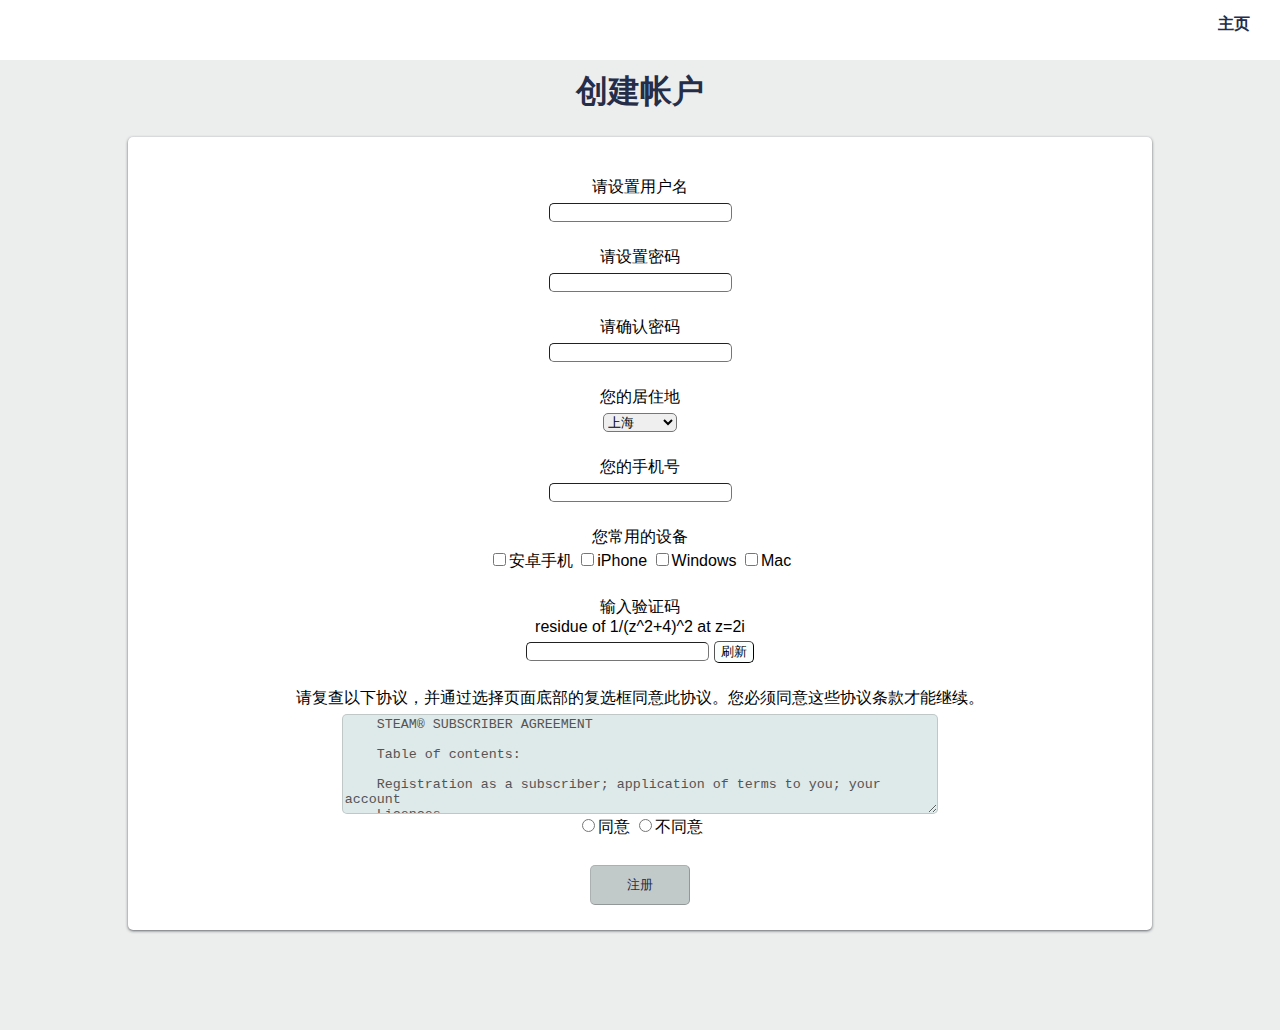
<file: lab3/register.html>
<html>
<head>
    <meta charset="utf8">
    <title>Register</title>

    <link rel="stylesheet" href="./css/reset.css" type="text/css">
    <link rel="stylesheet" href="./css/register.css" type="text/css">
</head>
<body>
    <header>
        <nav>
            <br>
            <a href="./index.html">主页</a>
        </nav>
    </header>
    <h1>创建帐户</h1>
    <section>
    <form action="#" method="POST">
        <p>
            请设置用户名<br>
            <input type="text" name="username" pattern="^\w+$" required="required">
        </p>
        <p>
            请设置密码<br>
            <input type="password" name="password" pattern="^[A-Za-z0-9]{8,}$" required="required">
        </p>
        <p>
            请确认密码<br>
            <input type="password" name="repassword" pattern="^[A-Za-z0-9]{8,}$" required="required">
        </p>
        <p>
            您的居住地<br>
            <select name="area" required="required">
                <option value="beijing">北京</option>
                <option value="shanghai" selected>上海</option>
                <option value="guangdong">广东</option>
                <option value="sichuan">四川</option>
                <option value="xinjiang">新疆</option>
                <option value="menggu">蒙古</option>
                <option value="others">其他地方</option>
            </select>
        </p>
        <p>
            您的手机号<br>
            <input type="text" name="phone" pattern="^1[0-9]{10}$" required="required">
        </p>
        <p>
            您常用的设备<br>
            <input type="checkbox" name="credit" value="credit">安卓手机
            <input type="checkbox" name="paypal" value="paypal">iPhone
            <input type="checkbox" name="alipay" value="alipay">Windows
            <input type="checkbox" name="wechat" value="wechat">Mac
        </p>

        <p>
            输入验证码<br>
            residue of 1/(z^2+4)^2 at z=2i<br>
            <input type="text" name="captcha" required="required">
            <input type="button" value="刷新">
        </p>
        <p>
            请复查以下协议，并通过选择页面底部的复选框同意此协议。您必须同意这些协议条款才能继续。
        </p>
        <textarea disabled="true">
    STEAM® SUBSCRIBER AGREEMENT

    Table of contents:

    Registration as a subscriber; application of terms to you; your account
    Licences
    Billing, payment and other subscriptions
    Online conduct, cheating and illegal behavior
    Third party content
    User generated content
    Disclaimers; limitation of liability; no guarantees; limited warranty
    Amendments to this agreement
    Term and termination
    Applicable law/mediation/jurisdiction
    Dispute resolution/binding arbitration/class action waiver
    Miscellaneous
    This Steam Subscriber Agreement ("Agreement") is a legal document that explains your rights and obligations as a subscriber of Steam from Valve Corporation, a corporation under the laws of the State of Washington, with its registered office at 10400 NE 4th St., Bellevue, WA 98004, United States, registered with the Washington Secretary of State under number 60 22 90 773, VAT ID No. EU 8260 00671 (“Valve”). Please read it carefully.

    SECTION 11 CONTAINS A BINDING ARBITRATION AGREEMENT AND CLASS ACTION WAIVER. IT MAY AFFECT YOUR LEGAL RIGHTS. PLEASE READ IT. IF YOU ARE A CUSTOMER WITH RESIDENCE IN THE EUROPEAN UNION, SECTION 11 DOES NOT APPLY TO YOU.

    1. REGISTRATION AS A SUBSCRIBER; APPLICATION OF TERMS TO YOU; YOUR ACCOUNT ⏶

    Steam is an online service offered by Valve.

    You become a subscriber of Steam ("Subscriber") by completing the registration of a Steam user account. This Agreement takes effect as soon as you indicate your acceptance of these terms. You may not become a subscriber if you are under the age of 13. Steam is not intended for children under 13 and Valve will not knowingly collect personal information from children under the age of 13.

    A. Contracting Party

    For any interaction with Steam your contractual relationship is with Valve. Except as otherwise indicated at the time of the transaction (such as in the case of purchases from another Subscriber in a Subscription Marketplace), any transactions for Subscriptions (as defined below) you make on Steam are being made from Valve.

    B. Subscriptions; Content and Services

    As a Subscriber you may obtain access to certain services, software and content available to Subscribers. The Steam client software and any other software, content, and updates you download or access via Steam, including but not limited to Valve or third-party video games and in-game content, and any virtual items you trade, sell or purchase in a Steam Subscription Marketplace are referred to in this Agreement as “Content and Services”; the rights to access and/or use any Contents and Services accessible through Steam are referred to in this Agreement as "Subscriptions."

    Each Subscription allows you to access particular Content and Services. Some Subscriptions may impose additional terms specific to that Subscription ("Subscription Terms") (for example, an end user license agreement specific to a particular game, or terms of use specific to a particular product or feature of Steam). Also, additional terms (for example, payment and billing procedures) may be posted on http://www.steampowered.com or within the Steam service ("Rules of Use"). Rules of Use include the Steam Online Conduct Rules http://steampowered.com/index.php?area=online_conduct and the Steam Refund Policy http://store.steampowered.com/steam_refunds. The Subscription Terms, the Rules of Use, and the Valve Privacy Policy (which can be found at http://www.valvesoftware.com/privacy.htm) are binding on you once you indicate your acceptance of them or of this Agreement, or otherwise become bound by them as described in Section 8 (Amendments to this Agreement).

    C. Your Account

    When you complete Steam’s registration process, you create a Steam account ("Account"). Your Account may also include billing information you provide to Valve for the purchase of Subscriptions, Content and Services and any physical merchandise offered for purchase through Steam (“Hardware”). You may not reveal, share or otherwise allow others to use your password or Account except as otherwise specifically authorized by Valve. You are responsible for the confidentiality of your login and password and for the security of your computer system. Valve is not responsible for the use of your password and Account or for all of the communication and activity on Steam that results from use of your login name and password by you, by any person to whom you may have intentionally or by negligence disclosed your login and/or password in violation of this confidentiality provision. Unless it results from Valve’s negligence or fault, Valve is not responsible for the use of your Account by a person who fraudulently used your login and password without your permission. If you believe that the confidentiality of your login and/or password may have been compromised, you must notify Valve via the support form (https://support.steampowered.com/newticket.php) without any delay.

    Your Account, including any information pertaining to it (e.g.: contact information, billing information, Account history and Subscriptions, etc.), is strictly personal. You may therefore not sell or charge others for the right to use your Account, or otherwise transfer your Account, nor may you sell, charge others for the right to use, or transfer any Subscriptions other than if and as expressly permitted by this Agreement (including any Subscription Terms or Rules of Use) or as otherwise specifically permitted by Valve.

    D. Payment Processing

    Payment processing related to Content and Services and/or physical goods purchased on Steam is performed by either Valve Corporation directly or by Valve’s fully owned subsidiary Valve GmbH on behalf of Valve Corporation depending on the type of payment method used. If your card was issued outside the United States, your payment may be processed via a European acquirer by Valve GmbH on behalf of Valve Corporation. For any other type of purchases, payment will be collected by Valve Corporation directly. In any case, delivery of Content and Services as well as physical goods is performed by Valve Corporation.

    2. LICENSES ⏶

    A. General Content and Services License

    Steam and your Subscription(s) require the automatic download and installation of Content and Services onto your computer. Valve hereby grants, and you accept, a non-exclusive license and right, to use the Content and Services for your personal, non-commercial use (except where commercial use is expressly allowed herein or in the applicable Subscription Terms). This license ends upon termination of (a) this Agreement or (b) a Subscription that includes the license. The Content and Services are licensed, not sold. Your license confers no title or ownership in the Content and Services. To make use of the Content and Services, you must have a Steam Account and you may be required to be running the Steam client and maintaining a connection to the Internet.

    For reasons that include, without limitation, system security, stability, and multiplayer interoperability, Steam may need to automatically update, pre-load, create new versions of or otherwise enhance the Content and Services and accordingly, the system requirements to use the Content and Services may change over time. You consent to such automatic updating. You understand that this Agreement (including applicable Subscription Terms) does not entitle you to future updates, new versions or other enhancements of the Content and Services associated with a particular Subscription, although Valve may choose to provide such updates, etc. in its sole discretion.

    B. Beta Software License

    Valve may from time to time make software accessible to you via Steam prior to the general commercial release of such software ("Beta Software"). You are not required to use Beta Software, but if Valve offers it, you may elect to use it under the following terms. Beta Software will be deemed to consist of Content and Services, and each item of Beta Software provided will be deemed a Subscription for such Beta Software, with the following provisions specific to Beta Software:

    Your right to use the Beta Software may be limited in time, and may be subject to additional Subscription Terms;
    Valve or any Valve affiliate may request or require that you provide suggestions, feedback, or data regarding your use of the Beta Software, which will be deemed User Generated Content under Section 6 (User Generated Content) below; and
    In addition to the waivers and limitations of liability for all Software under Section 7 (Disclaimers; Limitations on Liability; No Guarantees; Limited Warranty) below as applicable, you specifically acknowledge that Beta Software is only released for testing and improvement purposes, in particular to provide Valve with feedback on the quality and usability of said Beta Software, and therefore contains errors, is not final and may create incompatibilities or damage to your computer, data, and/or software. If you decide to install and/or use Beta Software, you shall only use it in compliance with its purposes, i.e. for testing and improvement purposes and in any case not on a system or for purposes where the malfunction of the Beta Software can cause any kind of damage. In particular, maintain full backups of any system that you choose to install Beta Software on.
    C. License to Use Valve Developer Tools

    Your Subscription(s) may include access to various Valve tools that can be used to create content ("Developer Tools"). Some examples include: the Valve software development kit (the "SDK") for a version of the computer game engine known as "Source" (the "Source Engine") and the associated Valve Hammer editor, The Source® Filmmaker Software, or in-game tools through which you can edit or create derivative works of a Valve game. Particular Developer Tools (for example, The Source® Filmmaker Software) may be distributed with separate Subscription Terms that are different from the rules set forth in this Section. Otherwise, you may use the Developer Tools, and you may use, reproduce, publish, perform, display and distribute any content you create using the Developer Tools, however you wish, but solely on a non-commercial basis.

    If you would like to use the Source Engine SDK or other Valve Developer Tools for commercial use, please contact Valve at sourceengine@valvesoftware.com.

    D. License to Use Valve Game Content in Fan Art.

    Valve appreciates the community of Subscribers that creates fan art, fan fiction, and audio-visual works that reference Valve games ("Fan Art"). You may incorporate content from Valve games into your Fan Art. Except as otherwise set forth in this Section or in any Subscription Terms, you may use, reproduce, publish, perform, display and distribute Fan Art that incorporates content from Valve games however you wish, but solely on a non-commercial basis.

    If you incorporate any third-party content in any Fan Art, you must be sure to obtain all necessary rights from the owner of that content.

    Commercial use of some Valve game content is permitted via features such as Steam Workshop or a Steam Subscription Marketplace. Terms applicable to that use are set forth in Section 3.D. and 6.B. below and in any Subscription Terms provided for those features.

    To view the Valve video policy containing additional terms covering the use of audio-visual works incorporating Valve intellectual property or created with The Source® Filmmaker Software, please click here: http://www.valvesoftware.com/videopolicy.html

    E. License to Use Valve Dedicated Server Software

    Your Subscription(s) may contain access to the Valve Dedicated Server Software. If so, you may use the Valve Dedicated Server Software on an unlimited number of computers for the purpose of hosting online multiplayer games of Valve products. If you wish to operate the Valve Dedicated Server Software, you will be solely responsible for procuring any Internet access, bandwidth, or hardware for such activities and will bear all costs associated therewith.

    F. Ownership of Content and Services

    All title, ownership rights and intellectual property rights in and to the Content and Services and any and all copies thereof, are owned by Valve and/or its or its affiliates’ licensors. All rights are reserved, except as expressly stated herein. The Content and Services is protected by copyright laws, international copyright treaties and conventions and other laws. The Content and Services contains certain licensed materials and Valve’s and its affiliates’ licensors may protect their rights in the event of any violation of this Agreement.

    G. Restrictions on Use of Content and Services

    You may not use the Content and Services for any purpose other than the permitted access to Steam and your Subscriptions, and to make personal, non-commercial use of your Subscriptions, except as otherwise permitted by this Agreement or applicable Subscription Terms. Except as otherwise permitted under this Agreement (including any Subscription Terms or Rules of Use), or under applicable law notwithstanding these restrictions, you may not, in whole or in part, copy, photocopy, reproduce, publish, distribute, translate, reverse engineer, derive source code from, modify, disassemble, decompile, create derivative works based on, or remove any proprietary notices or labels from the Content and Services or any software accessed via Steam without the prior consent, in writing, of Valve.

    You are entitled to use the Content and Services for your own personal use, but you are not entitled to: (i) sell, grant a security interest in or transfer reproductions of the Content and Services to other parties in any way, nor to rent, lease or license the Content and Services to others without the prior written consent of Valve, except to the extent expressly permitted elsewhere in this Agreement (including any Subscription Terms or Rules of Use); (ii) host or provide matchmaking services for the Content and Services or emulate or redirect the communication protocols used by Valve in any network feature of the Content and Services, through protocol emulation, tunneling, modifying or adding components to the Content and Services, use of a utility program or any other techniques now known or hereafter developed, for any purpose including, but not limited to network play over the Internet, network play utilizing commercial or non-commercial gaming networks or as part of content aggregation networks, websites or services, without the prior written consent of Valve; or (iii) exploit the Content and Services or any of its parts for any commercial purpose, except as expressly permitted elsewhere in this Agreement (including any Subscription Terms or Rules of Use).

    3. BILLING, PAYMENT AND OTHER SUBSCRIPTIONS ⏶

    All charges incurred on Steam, and all purchases made with the Steam Wallet, are payable in advance and final, except as described in Sections 3.I and 7 below.

    A. Payment Authorization

    When you provide payment information to Valve or to one of its payment processors, you represent to Valve that you are the authorized user of the card, PIN, key or account associated with that payment, and you authorize Valve to charge your credit card or to process your payment with the chosen third-party payment processor for any Subscription, Steam Wallet funds, Hardware or other fees incurred by you. Valve may require you to provide your address or other information in order to meet their obligations under applicable tax law.

    For Subscriptions purchased based on an agreed usage period, where recurring payments are made in exchange for continued use (“Recurring Payment Subscriptions”), by continuing to use the Recurring Payment Subscription you agree and reaffirm that Valve is authorized to charge your credit card (or your Steam Wallet, if funded), or to process your payment with any other applicable third-party payment processor, for any applicable recurring payment amounts. If you have purchased any Recurring Payment Subscriptions, you agree to notify Valve promptly of any changes to your credit card account number, its expiration date and/or your billing address, or your PayPal or other payment account number, and you agree to notify Valve promptly if your credit card or PayPal or other payment account expires or is cancelled for any reason.

    If your use of Steam is subject to any type of use or sales tax, then Valve may also charge you for those taxes, in addition to the Subscription or other fees published in the Rules of Use. The European Union VAT (“VAT”) tax amounts collected by Valve reflect VAT due on the value of any Content and Services, Hardware or Subscription.

    You agree that you will not use IP proxying or other methods to disguise the place of your residence, whether to circumvent geographical restrictions on game content, to purchase at pricing not applicable to your geography, or for any other purpose. If you do this, Valve may terminate your access to your Account.

    B. Responsibility for Charges Associated With Your Account

    As the Account holder, you are responsible for all charges incurred, including applicable taxes, and all purchases made by you or anyone that uses your Account, including your family or friends. If you cancel your Account, Valve reserves the right to collect fees, surcharges or costs incurred before cancellation. Any delinquent or unpaid Accounts must be settled before Valve will allow you to register again.

    C. Steam Wallet

    Steam may make available an account balance associated with your Account (the “Steam Wallet”). The Steam Wallet is neither a bank account nor any kind of payment instrument. It functions as a prepaid balance to purchase Content and Services. You may place funds in your Steam Wallet up to a maximum amount determined by Valve, by credit card, prepaid card, promotional code, or any other payment method accepted by Steam. Within any twenty-four (24) hour period, the total amount stored in your Steam Wallet plus the total amount spent out of your Steam Wallet, in the aggregate, may not exceed US$2,000 or its equivalent in your applicable local currency -- attempted deposits into your Steam Wallet that exceed this threshold may not be credited to your Steam Wallet until your activity falls below this threshold. Valve may change or impose different Steam Wallet balance and usage limits from time to time.

    You will be notified by e-mail of any change to the Steam Wallet balance and usage limits within sixty (60) days before the entry into force of the said change. Your continued use of your Steam Account more than thirty (30) days after the entry into force of the changes, will constitute your acceptance of the changes. If you don’t agree to the changes, your only remedy is to terminate your Steam Account or to cease use of your Steam Wallet. Valve shall not have any obligation to refund any credits remaining on your Steam Wallet in this case.

    You may use Steam Wallet funds to purchase Subscriptions, including by making in-game purchases where Steam Wallet transactions are enabled, and Hardware. Funds added to the Steam Wallet are non-refundable and non-transferable. Steam Wallet funds do not constitute a personal property right, have no value outside Steam and can only be used to purchase Subscriptions and related content via Steam (including but not limited to games and other applications offered through the Steam Store, or in a Steam Subscription Marketplace) and Hardware. Steam Wallet funds have no cash value and are not exchangeable for cash. Steam Wallet funds that are deemed unclaimed property may be turned over to the applicable authority.

    D. Trading and Sales of Subscriptions Between Subscribers

    Steam may include one or more features or sites that allow Subscribers to trade, sell or purchase certain types of Subscriptions (for example, license rights to virtual items) with, to or from other Subscribers (“Subscription Marketplaces”). An example of a Subscription Marketplace is the Steam Community Market. By using or participating in Subscription Marketplaces, you authorize Valve, on its own behalf or as an agent or licensee of any third-party creator or publisher of the applicable Subscriptions in your Account, to transfer those Subscriptions from your Account in order to give effect to any trade or sale you make.

    Valve may charge a fee for trades or sales in a Subscription Marketplace. Any fees will be disclosed to you prior to the completion of the trade or sale.

    If you complete a trade, sale or purchase in a Subscription Marketplace, you acknowledge and agree that you are responsible for taxes, if any, which may be due with respect to your transactions, including sales or use taxes, and for compliance with applicable tax laws. Proceeds from sales you make in a Subscription Marketplace may be considered income to you for income tax purposes. You should consult with a tax specialist to determine your tax liability in connection with your activities in any Subscription Marketplace.

    You understand and acknowledge that Valve may decide to cease operation of any Subscription Marketplace, change the fees that it charges or change the terms or features of the Steam Subscription Marketplace. Valve shall have no liability to you because of any inability to trade Subscriptions in the Steam Trading Marketplace, including because of discontinuation or changes in the terms, features or eligibility requirements of any Subscription Marketplace.

    You also understand and acknowledge that Subscriptions traded, sold or purchased in any Subscription Marketplace are license rights, that you have no ownership interest in such Subscriptions, and that Valve does not recognize any transfers of Subscriptions (including transfers by operation of law) that are made outside of Steam.

    E. Retail Purchase

    Valve may offer or require a Subscription for purchasers of retail packaged product versions or OEM versions of Valve products. The "CD-Key" or "Product Key" accompanying such versions is used to activate your Subscription.

    F. Steam Authorized Resellers

    You may purchase a Subscription through an authorized reseller of Valve. The "Product Key" accompanying such purchase will be used to activate your Subscription. If you purchase a Subscription from an authorized reseller of Valve, you agree to direct all questions regarding the Product Key to that reseller.

    G. Free Subscriptions

    In some cases, Valve may offer a free Subscription to certain services, software and content. As with all Subscriptions, you are always responsible for any Internet service provider, telephone, and other connection fees that you may incur when using Steam, even when Valve offers a free Subscription.

    H. Third Party Sites

    Steam may provide links to other third party sites. Some of these sites may charge separate fees, which are not included in and are in addition to any Subscription or other fees that you may pay to Valve. Steam may also provide access to third-party vendors, who provide content, goods and/or services on Steam or the Internet. Any separate charges or obligations you incur in your dealings with these third parties are your responsibility. Valve makes no representations or warranties, either express or implied, regarding any third party site. In particular, Valve makes no representation or warranty that any service or subscription offered via third-party vendors will not change or be suspended or terminated.

    I. Refunds and Right of Withdrawal

    Without prejudice to any statutory rights you may have, you can request a refund for your purchases on Steam in accordance with the terms of Valve’s Refund Policy http://store.steampowered.com/steam_refunds/.

    For European Union consumers:

    EU law provides a statutory right to withdraw from certain contracts for physical merchandise and for the purchase of digital content. You can find more information about the extent of your statutory right to withdraw and the ways you can exercise it on this page: https://support.steampowered.com/kb_article.php?ref=8620-QYAL-4516.

    4. ONLINE CONDUCT, CHEATING AND ILLEGAL BEHAVIOR ⏶

    Your online conduct and interaction with other Subscribers should be guided by common sense and basic etiquette. They must notably comply with the Steam Online Conduct rules, to be found at http://steampowered.com/index.php?area=online_conduct". Depending on terms of use imposed by third parties who host particular games or other services, additional requirements may also be provided in the Subscription Terms applicable to a particular Subscription.

    Steam and the Content and Services may include functionality designed to identify software or hardware processes or functionality that may give a player an unfair competitive advantage when playing multiplayer versions of any Content and Services or modifications of Content and Services (“Cheats”). You agree that you will not create Cheats or assist third parties in any way to create or use Cheats. You agree that you will not directly or indirectly disable, circumvent, or otherwise interfere with the operation of software designed to prevent or report the use of Cheats. You acknowledge and agree that either Valve or any online multiplayer host may refuse to allow you to participate in certain online multiplayer games if you use Cheats in connection with Steam or the Content and Services. Further, you acknowledge and agree that an online multiplayer host may report your use of Cheats to Valve, and Valve may communicate your history of use of Cheats to other online multiplayer hosts. Valve may terminate your Account or a particular Subscription for any conduct or activity that is illegal, constitutes a Cheat, or otherwise negatively affects the enjoyment of Steam by other Subscribers. You acknowledge that Valve is not required to provide you notice before terminating your Subscription(s) and/or Account.

    You may not use Cheats, automation software (bots), mods, hacks, or any other unauthorized third-party software, to modify or automate any Subscription Marketplace process.

    5. THIRD PARTY CONTENT ⏶

    In regard to all Subscriptions, Contents and Services that are not authored by Valve, Valve does not screen such third party content available on Steam or through other sources. Valve assumes no responsibility or liability for such third party content. Some third party application software is capable of being used by businesses for business purposes - however, you may only acquire such software via Steam for private personal use.

    6. USER GENERATED CONTENT ⏶

    A. General Provisions

    Steam provides interfaces and tools for you to be able to generate content and make it available to other users and/or to Valve at your sole discretion. "User Generated Content" means any content you make available to other users through your use of multi-user features of Steam, or to Valve or its affiliates through your use of the Content and Services or otherwise.

    When you upload your content to Steam to make it available to other users and/or to Valve, you grant Valve and its affiliates the worldwide, non-exclusive, right to use, reproduce, modify, create derivative works from, distribute, transmit, transcode, translate, broadcast, and otherwise communicate, and publicly display and publicly perform, your User Generated Content, and derivative works of your User Generated Content, for the purpose of the operation, distribution and promotion of the Steam service, Steam games or other Steam offerings. This license is granted to Valve as the content is uploaded on Steam for the entire duration of the intellectual property rights. It may be terminated if Valve is in breach of the license and has not cured such breach within fourteen (14) days from receiving notice from you sent to the attention of the Valve Legal Department at the applicable Valve address noted on this Privacy Policy page. The termination of said license does not affect the rights of any sub-licensees pursuant to any sub-license granted by Valve prior to termination of the license. Valve is the sole owner of the derivative works created by Valve from your Content, and is therefore entitled to grant licenses on these derivative works. If you use Valve cloud storage, you grant us a license to store your information as part of that service. Valve may place limits on the amount of storage you may use.

    If you provide Valve with any feedback or suggestions about Steam, the Content and Services, or any Valve products or services, Valve is free to use the feedback or suggestions however it chooses, without any obligation to account to you.

    B. Content Uploaded to the Steam Workshop

    Some games or applications available on Steam ("Workshop-Enabled Apps") allow you to create User Generated Content based on or using the Workshop-Enabled App, and to submit that User Generated Content (a “Workshop Contribution”) to one or more Steam Workshop web pages. Workshop Contributions can be viewed by the Steam community, and for some categories of Workshop Contributions users may be able to interact with, download or purchase the Workshop Contribution. In some cases, Workshop Contributions may be considered for incorporation by Valve or a third-party developer into a game or into a Subscription Marketplace.

    You understand and agree that Valve is not obligated to use, distribute, or continue to distribute copies of any Workshop Contribution and reserves the right, but not the obligation, to restrict or remove Workshop Contributions for any reason.

    Specific Workshop-Enabled Apps or Workshop web pages may contain special terms (“App-Specific Terms”) that supplement or change the terms set out in this Section. In particular, where Workshop Contributions are distributed for a fee, App-Specific Terms will address how revenue may be shared. Unless otherwise specified in App-Specific Terms (if any), the following general rules apply to Workshop Contributions.

    Workshop Contributions are Subscriptions, and therefore you agree that any Subscriber receiving distribution of your Workshop Contribution will have the same rights to use your Workshop Contribution (and will be subject to the same restrictions) as are set out in this Agreement for any other Subscriptions.
    Notwithstanding the license described in Section 6.A., Valve will only have the right to modify or create derivative works from your Workshop Contribution in the following cases: (a) Valve may make modifications necessary to make your Contribution compatible with Steam and the Workshop functionality or user interface, and (b) Valve or the applicable developer may make modifications to Workshop Contributions that are accepted for in-Application distribution as it deems necessary or desirable to enhance gameplay.
    You may, in your sole discretion, choose to remove a Workshop Contribution from the applicable Workshop pages. If you do so, Valve will no longer have the right to use, distribute, transmit, communicate, publicly display or publicly perform the Workshop Contribution, except that (a) Valve may continue to exercise these rights for any Workshop Contribution that is accepted for distribution in-game or distributed in a manner that allows it to be used in-game, and (b) your removal will not affect the rights of any Subscriber who has already obtained access to a copy of the Workshop Contribution.
    Except where otherwise provided in App-Specific Terms, you agree that Valve’s consideration of your Workshop Contribution is your full compensation, and you are not entitled to any other rights or compensation in connection with the rights granted to Valve and to other Subscribers.

    C. Promotions and Endorsements

    If you use Steam services (e.g. the Steam Curators’ Lists or the Steam Broadcasting service) to promote or endorse a product, service or event in return for any kind of consideration from a third party (including non-monetary rewards such as free games), you must clearly indicate the source of such consideration to your audience.

    D. Representations and Warranties

    You represent and warrant to us that you have sufficient rights in all User Generated Content to grant Valve and other affected parties the licenses described under A. and B. above or in any license terms specific to the applicable Workshop-Enabled App or Workshop page. This includes, without limitation, any kind of intellectual property rights or other proprietary or personal rights affected by or included in the User Generated Content. In particular, with respect to Workshop Contributions, you represent and warrant that the Workshop Contribution was originally created by you (or, with respect to a Workshop Contribution to which others contributed besides you, by you and the other contributors, and in such case that you have the right to submit such Workshop Contribution on behalf of those other contributors).

    You furthermore represent and warrant that the User Generated Content, your submission of that Content, and your granting of rights in that Content does not violate any applicable contract, law or regulation.

    7. DISCLAIMERS; LIMITATION OF LIABILITY; NO GUARANTEES; LIMITED WARRANTY ⏶

    THIS SECTION 7 DOES NOT APPLY TO EU SUBSCRIBERS.

    FOR AUSTRALIAN SUBSCRIBERS, THIS SECTION 7 DOES NOT EXCLUDE, RESTRICT OR MODIFY THE APPLICATION OF ANY GUARANTEE, RIGHT OR REMEDY THAT CANNOT BE SO EXCLUDED, RESTRICTED OR MODIFIED, INCLUDING THOSE CONFERRED BY THE AUSTRALIAN CONSUMER LAW (ACL). UNDER THE ACL, GOODS COME WITH GUARANTEES INCLUDING A GUARANTEE THAT GOODS ARE OF ACCEPTABLE QUALITY. IF THERE IS A FAILURE OF THIS GUARANTEE, YOU ARE ENTITLED TO A REMEDY (WHICH MAY INCLUDE HAVING THE GOODS REPAIRED OR REPLACED OR A REFUND). IF A REPAIR OR REPLACEMENT CANNOT BE PROVIDED OR THERE IS A MAJOR FAILURE, YOU ARE ENTITLED TO A REFUND.
    FOR NEW ZEALAND SUBSCRIBERS, THIS SECTION 7 DOES NOT EXCLUDE, RESTRICT OR MODIFY THE APPLICATION OF ANY RIGHT OR REMEDY THAT CANNOT BE SO EXCLUDED, RESTRICTED OR MODIFIED INCLUDING THOSE CONFERRED BY THE NEW ZEALAND CONSUMER GUARANTEES ACT 1993. UNDER THIS ACT ARE GUARANTEES WHICH INCLUDE THAT GOODS AND SERVICES ARE OF ACCEPTABLE QUALITY. IF THIS GUARANTEE IS NOT MET THERE ARE ENTITLEMENTS TO HAVE THE SOFTWARE REMEDIED (WHICH MAY INCLUDE REPAIR, REPLACEMENT OR REFUND). IF A REMEDY CANNOT BE PROVIDED OR THE FAILURE IS OF A SUBSTANTIAL CHARACTER, THE ACT PROVIDES FOR A REFUND.
    Prior to acquiring a Subscription, you should consult the product information made available on Steam, including Subscription description, minimum technical requirements, and user reviews.
    A. DISCLAIMERS

    TO THE MAXIMUM EXTENT PERMITTED BY APPLICABLE LAW, VALVE AND ITS AFFILIATES AND SERVICE PROVIDERS EXPRESSLY DISCLAIM (I) ANY WARRANTY FOR STEAM, THE CONTENT AND SERVICES, AND THE SUBSCRIPTIONS, AND (II) ANY COMMON LAW DUTIES WITH REGARD TO STEAM, THE CONTENT AND SERVICES, AND THE SUBSCRIPTIONS, INCLUDING DUTIES OF LACK OF NEGLIGENCE AND LACK OF WORKMANLIKE EFFORT. STEAM, THE CONTENT AND SERVICES, THE SUBSCRIPTIONS, AND ANY INFORMATION AVAILABLE IN CONNECTION THEREWITH ARE PROVIDED ON AN "AS IS" AND "AS AVAILABLE" BASIS, "WITH ALL FAULTS" AND WITHOUT WARRANTY OF ANY KIND, EITHER EXPRESS OR IMPLIED, INCLUDING, WITHOUT LIMITATION, THE IMPLIED WARRANTIES OF MERCHANTABILITY, FITNESS FOR A PARTICULAR PURPOSE, OR NONINFRINGEMENT. ANY WARRANTY AGAINST INFRINGEMENT THAT MAY BE PROVIDED IN SECTION 2-312 OF THE UNITED STATES UNIFORM COMMERCIAL CODE AND/OR IN ANY OTHER COMPARABLE STATE STATUTE IS EXPRESSLY DISCLAIMED. ALSO, THERE IS NO WARRANTY OF TITLE, NON-INTERFERENCE WITH YOUR ENJOYMENT, OR AUTHORITY IN CONNECTION WITH STEAM, THE CONTENT AND SERVICES, THE SUBSCRIPTIONS, OR INFORMATION AVAILABLE IN CONNECTION THEREWITH.

    ANY WARRANTY AGAINST INFRINGEMENT THAT MAY BE PROVIDED IN SECTION 2-312 OF THE UNITED STATES UNIFORM COMMERCIAL CODE IS EXPRESSLY DISCLAIMED.

    B. LIMITATION OF LIABILITY

    TO THE MAXIMUM EXTENT PERMITTED BY APPLICABLE LAW, NEITHER VALVE, ITS LICENSORS, NOR THEIR AFFILIATES, NOR ANY OF VALVE’S SERVICE PROVIDERS, SHALL BE LIABLE IN ANY WAY FOR LOSS OR DAMAGE OF ANY KIND RESULTING FROM THE USE OR INABILITY TO USE STEAM, YOUR ACCOUNT, YOUR SUBSCRIPTIONS AND THE CONTENT AND SERVICES INCLUDING, BUT NOT LIMITED TO, LOSS OF GOODWILL, WORK STOPPAGE, COMPUTER FAILURE OR MALFUNCTION, OR ANY AND ALL OTHER COMMERCIAL DAMAGES OR LOSSES. IN NO EVENT WILL VALVE BE LIABLE FOR ANY INDIRECT, INCIDENTAL, CONSEQUENTIAL, SPECIAL, PUNITIVE OR EXEMPLARY DAMAGES, OR ANY OTHER DAMAGES ARISING OUT OF OR IN ANY WAY CONNECTED WITH STEAM, THE CONTENT AND SERVICES, THE SUBSCRIPTIONS, AND ANY INFORMATION AVAILABLE IN CONNECTION THEREWITH, OR THE DELAY OR INABILITY TO USE THE CONTENT AND SERVICES, SUBSCRIPTIONS OR ANY INFORMATION, EVEN IN THE EVENT OF VALVE’S OR ITS AFFILIATES’ FAULT, TORT (INCLUDING NEGLIGENCE), STRICT LIABILITY, OR BREACH OF VALVE’S WARRANTY AND EVEN IF IT HAS BEEN ADVISED OF THE POSSIBILITY OF SUCH DAMAGES. THESE LIMITATIONS AND LIABILITY EXCLUSIONS APPLY EVEN IF ANY REMEDY FAILS TO PROVIDE ADEQUATE RECOMPENSE.

    BECAUSE SOME STATES OR JURISDICTIONS DO NOT ALLOW THE EXCLUSION OR THE LIMITATION OF LIABILITY FOR CONSEQUENTIAL OR INCIDENTAL DAMAGES, IN SUCH STATES OR JURISDICTIONS, EACH OF VALVE, ITS LICENSORS, AND ITS AFFILIATES’ LIABILITY SHALL BE LIMITED TO THE FULL EXTENT PERMITTED BY LAW.

    C. NO GUARANTEES

    TO THE MAXIMUM EXTENT PERMITTED BY APPLICABLE LAW, NEITHER VALVE NOR ITS AFFILIATES GUARANTEE CONTINUOUS, ERROR-FREE, VIRUS-FREE OR SECURE OPERATION AND ACCESS TO STEAM, THE CONTENT AND SERVICES, YOUR ACCOUNT AND/OR YOUR SUBSCRIPTIONS(S) OR ANY INFORMATION AVAILABLE IN CONNECTION THEREWITH.

    D. LIMITED WARRANTY

    CERTAIN HARDWARE PURCHASED FROM VALVE IS SUBJECT TO A LIMITED WARRANTY, [OR DEPENDING ON YOUR LOCATION, A STATUTORY WARRANTY] WHICH IS DESCRIBED IN DETAIL HERE.

    8. AMENDMENTS TO THIS AGREEMENT ⏶

    PLEASE NOTE: If you are a consumer with place of residence in Germany, a different version of Section 8 applies to you, which is available here.

    This Agreement may at any time be mutually amended by your explicit consent to changes proposed by Valve. Furthermore, Valve may amend this Agreement (including any Subscription Terms or Rules of Use) unilaterally at any time in its sole discretion. In this case, you will be notified by e-mail of any amendment to this Agreement made by Valve within 60 (sixty) days before the entry into force of the said amendment. You can view the Agreement at any time at http://www.steampowered.com/. Your failure to cancel your Account within thirty (30) days after the entry into force of the amendments, will constitute your acceptance of the amended terms. If you don’t agree to the amendments or to any of the terms in this Agreement, your only remedy is to cancel your Account or to cease use of the affected Subscription(s). Valve shall not have any obligation to refund any fees that may have accrued to your Account before cancellation of your Account or cessation of use of any Subscription, nor shall Valve have any obligation to prorate any fees in such circumstances.

    9. TERM AND TERMINATION ⏶

    A. Term

    The term of this Agreement (the "Term") commences on the date you first indicate your acceptance of these terms, and will continue in effect until otherwise terminated in accordance with this Agreement.

    B. Termination by You

    You may cancel your Account at any time. You may cease use of a Subscription at any time or, if you choose, you may request that Valve terminate your access to a Subscription. However, Subscriptions are not transferable, and even if your access to a Subscription for a particular game or application is terminated, the original activation key will not be able to be registered to any other account, even if the Subscription was obtained in a retail store. Access to Subscriptions purchased as a part of a pack or bundle cannot be terminated individually, termination of access to one game within the bundle will result in termination of access to all games purchased in the pack. Your cancellation of an Account, or your cessation of use of any Subscription or request that access to a Subscription be terminated, will not entitle you to any refund, including of any Subscription fees. Valve reserves the right to collect fees, surcharges or costs incurred prior to the cancellation of your Account or termination of your access to a particular Subscription. In addition, you are responsible for any charges incurred to third-party vendors or content providers before your cancellation.

    C. Termination by Valve

    Valve may cancel your Account or any particular Subscription(s) at any time in the event that (a) Valve ceases providing such Subscriptions to similarly situated Subscribers generally, or (b) you breach any terms of this Agreement (including any Subscription Terms or Rules of Use). In the event that your Account or a particular Subscription is terminated or cancelled by Valve for a violation of this Agreement or improper or illegal activity, no refund, including of any Subscription fees or of any unused funds in your Steam Wallet, will be granted.

    D. Survival of Terms

    Sections 2(C), 2(D), 2(F), 2(G), 3(A), 3(B), 3(D), 3(H), and 5 - 12 will survive any expiration or termination of this Agreement.

    10. APPLICABLE LAW/MEDIATION/JURISDICTION ⏶

    For All Customers Outside the European Union:

    You agree that this Agreement shall be deemed to have been made and executed in the State of Washington, U.S.A., and any dispute arising hereunder shall be resolved in accordance with the law of Washington excluding the law of conflicts and the Convention on Contracts for the International Sale of Goods. Subject to Section 11 (Dispute Resolution/Binding Arbitration/Class Action Waiver) below, you agree that any claim asserted in any legal proceeding by you against Valve shall be commenced and maintained exclusively in any state or federal court located in King County, Washington, having subject matter jurisdiction with respect to the dispute between the parties and you hereby consent to the exclusive jurisdiction of such courts. In any dispute arising under this Agreement, the prevailing party will be entitled to attorneys’ fees and expenses.

    For EU Customers:

    In the event of a dispute relating to the interpretation, the performance or the validity of the Subscriber Agreement, an amicable solution will be sought before any legal action. You can file your complaint at http://help.steampowered.com. In case of failure, you may, within one year of the failed request, have recourse to an Alternative Dispute Resolution procedure by filing an online complaint on the European Commission’s Online Dispute Resolution website: https://webgate.ec.europa.eu/odr/main/index.cfm?event=main.home.chooseLanguage.

    In the event that out-of-court dispute resolutions fail, the dispute may be brought before the competent courts.

    11. DISPUTE RESOLUTION/BINDING ARBITRATION/CLASS ACTION WAIVER ⏶

    This Section 11 shall apply to the maximum extent permitted by applicable law. If the laws of your jurisdiction prohibit the application of some or all of the provisions of this Section notwithstanding Section 10 (Applicable Law/Jurisdiction), such provisions will not apply to you. IN PARTICULAR, IF YOU LIVE IN THE EUROPEAN UNION, THIS SECTION 11 DOES NOT APPLY TO YOU.

    Most user concerns can be resolved by use of our Steam support site at https://support.steampowered.com/. If Valve is unable to resolve your concerns and a dispute remains between you and Valve, this Section explains how the parties have agreed to resolve it.

    YOU AND VALVE AGREE TO RESOLVE ALL DISPUTES AND CLAIMS BETWEEN US IN INDIVIDUAL BINDING ARBITRATION. THAT INCLUDES, BUT IS NOT LIMITED TO, ANY CLAIMS ARISING OUT OF OR RELATING TO: (i) ANY ASPECT OF THE RELATIONSHIP BETWEEN US; (ii) THIS AGREEMENT; OR (iii) YOUR USE OF STEAM, YOUR ACCOUNT OR THE CONTENT AND SERVICES. IT APPLIES REGARDLESS OF WHETHER SUCH CLAIMS ARE BASED IN CONTRACT, TORT, STATUTE, FRAUD, UNFAIR COMPETITION, MISREPRESENTATION OR ANY OTHER LEGAL THEORY.

    However, this Section does not apply to the following types of claims or disputes, which you or Valve may bring in any court with jurisdiction: (i) claims of infringement or other misuse of intellectual property rights, including such claims seeking injunctive relief; and (ii) claims related to or arising from any alleged unauthorized use, piracy or theft.

    This Section does not prevent you from bringing your dispute to the attention of any federal, state, or local government agencies that can, if the law allows, seek relief from us for you.

    An arbitration is a proceeding before a neutral arbitrator, instead of before a judge or jury. Arbitration is less formal than a lawsuit in court, and provides more limited discovery. It follows different rules than court proceedings, and is subject to very limited review by courts. The arbitrator will issue a written decision and provide a statement of reasons if requested by either party. YOU UNDERSTAND THAT YOU AND VALVE ARE GIVING UP THE RIGHT TO SUE IN COURT AND TO HAVE A TRIAL BEFORE A JUDGE OR JURY.

    You and Valve agree to make reasonable, good faith efforts to informally resolve any dispute before initiating arbitration. A party who intends to seek arbitration must first send the other a written notice that describes the nature and basis of the claim or dispute and sets forth the relief sought. If you and Valve do not reach an agreement to resolve that claim or dispute within 30 days after the notice is received, you or Valve may commence an arbitration. Written notice to Valve must be sent via postal mail to: ATTN: Arbitration Notice, Valve Corporation, P.O. Box 1688, Bellevue, WA 98004.

    The Federal Arbitration Act applies to this Section. The arbitration will be governed by the Commercial Arbitration Rules of the American Arbitration Association (“AAA”) and, where applicable, the AAA’s Supplementary Procedures for Consumer Related Disputes, as modified by this Agreement, both of which are available at http://www.adr.org. The arbitrator is bound by the terms of this Agreement.

    The AAA will administer the arbitration. It may be conducted through the submission of documents, by phone, or in person in the county where you live or at another mutually agreed location.

    If you seek $10,000 or less, Valve agrees to reimburse your filing fee and your share of the arbitration costs, including your share of arbitrator compensation, at the conclusion of the proceeding, unless the arbitrator determines your claims are frivolous or costs are unreasonable as determined by the arbitrator. Valve agrees not to seek its attorneys’ fees or costs in arbitration unless the arbitrator determines your claims are frivolous or costs are unreasonable as determined by the arbitrator. If you seek more than $10,000, the arbitration costs, including arbitrator compensation, will be split between you and Valve according to the AAA Commercial Arbitration Rules and the AAA’s Supplementary Procedures for Consumer Related Disputes, if applicable.

    YOU AND VALVE AGREE NOT TO BRING OR PARTICIPATE IN A CLASS OR REPRESENTATIVE ACTION, PRIVATE ATTORNEY GENERAL ACTION OR COLLECTIVE ARBITRATION, EVEN IF AAA’s PROCEDURES OR RULES WOULD OTHERWISE ALLOW ONE. THE ARBITRATOR MAY AWARD RELIEF ONLY IN FAVOR OF THE INDIVIDUAL PARTY SEEKING RELIEF AND ONLY TO THE EXTENT OF THAT PARTY’S INDIVIDUAL CLAIM. You and Valve also agree not to seek to combine any action or arbitration with any other action or arbitration without the consent of all parties to this Agreement and all other actions or arbitrations.

    If the agreement in this Section not to bring or participate in a class or representative action, private attorney general action or collective arbitration should be found illegal or unenforceable, you and Valve agree that it shall not be severable, that this entire Section shall be unenforceable and any claim or dispute would be resolved in court and not in collective arbitration.

    Notwithstanding this Section, you have the right to litigate any dispute in small claims court, if all the requirements of the small claims court, including any limitations on jurisdiction and the amount at issue in the dispute, are satisfied.

    12. MISCELLANEOUS ⏶

    Except as otherwise expressly set forth in this Agreement, in the event that any provision of this Agreement shall be held by a court or other tribunal of competent jurisdiction to be unenforceable, such provision will be enforced to the maximum extent permissible and the remaining portions of this Agreement shall remain in full force and effect. This Agreement, including any Subscription Terms, Rules of Use, the Valve Privacy Policy, and the Valve Hardware Warranty Policy, constitutes and contains the entire agreement between the parties with respect to the subject matter hereof and supersedes any prior oral or written agreements. You agree that this Agreement is not intended to confer and does not confer any rights or remedies upon any person other than the parties to this Agreement.

    Valve’s obligations are subject to existing laws and legal process and Valve may comply with law enforcement or regulatory requests or requirements notwithstanding any contrary term.

    You agree to comply with all applicable import/export laws and regulations. You agree not to export the Content and Services or Hardware or allow use of your Account by individuals of any terrorist supporting countries to which encryption exports are at the time of exportation restricted by the U.S. Bureau of Export Administration. You represent and warrant that you are not located in, under the control of, or a national or resident of any such prohibited country.

    This Agreement was last updated on November 13th, 2018 ("Revision Date"). If you were a Subscriber before the Revision Date, it replaces your existing agreement with Valve or Valve SARL on the day that you explicitly accept it. If you prefer to continue using Steam and your existing Subscriptions under the version of the Agreement in effect prior to the Revision Date, you are free to do so.
    </textarea>
    <br>
    <script>
        function disable() {
            document.getElementById("signup").setAttribute('disabled','disabled');
        }

        function enable() {
            document.getElementById("signup").removeAttribute('disabled');
        }

    </script>
    <input type="radio" value="agree" name="agree" required="required" onclick="enable()">同意
    <input type="radio" value="disagree" name="agree" onclick="disable()">不同意
    <p>
    <input type="submit" value="注册" name="continue" id="signup" disabled="disabled">
    </p>
    </form>
    </section>
</body>
</html>
</file>
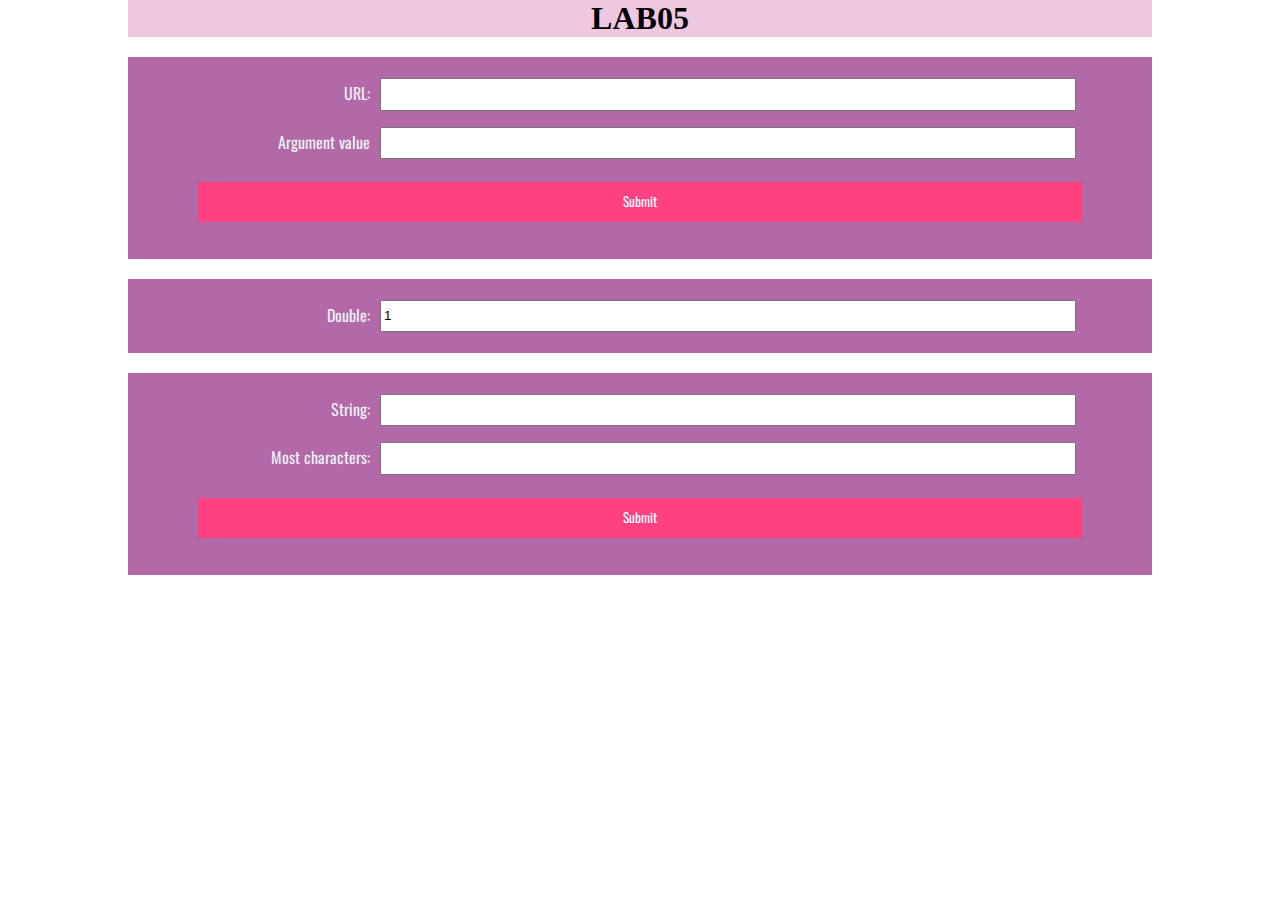
<file: lab5/lab05.html>
<!DOCTYPE html>
<html>
    <head>
        <meta charset="utf-8">
        <meta name="viewport" content="initial-scale=1.0,maximum-scale=1.0,width=device-width">
        <title>Lab05</title>
        <link href="lab05.css" rel="stylesheet">
    </head>
    <body>
        <!--header-->
        <div class="header" >
            <div id="nav">
                <h1>LAB05</h1>
            </div>
        </div>
        <!--form-->
        <form>
            <div class="item">
                <div>
                    <label for="url">URL:</label>
                    <input type="text" id="url"/>
                </div>
                <div>
                    <label for="url-result">Argument value</label>
                    <input type="text" id="url-result"/>
                </div>
                <div>
                    <button type="button" id="url_submit">Submit</button>
                </div>
            </div>
            <div class="item">
                <label for="mul">Double:</label>
                <input type="text" id="mul"/>
            </div>
            <div class="item">
                <div>
                    <label for="most">String:</label>
                    <input type="text" id="most"/>
                </div>
                <div>
                    <label for="most-result">Most characters:</label>
                    <input type="text" id="most-result"/>
                </div>
                <div>
                    <button type="button" id="most_submit">Submit</button>
                </div>
            </div>
        </form>
    </body>
</html>
<script src="lab05.js"></script>
</file>
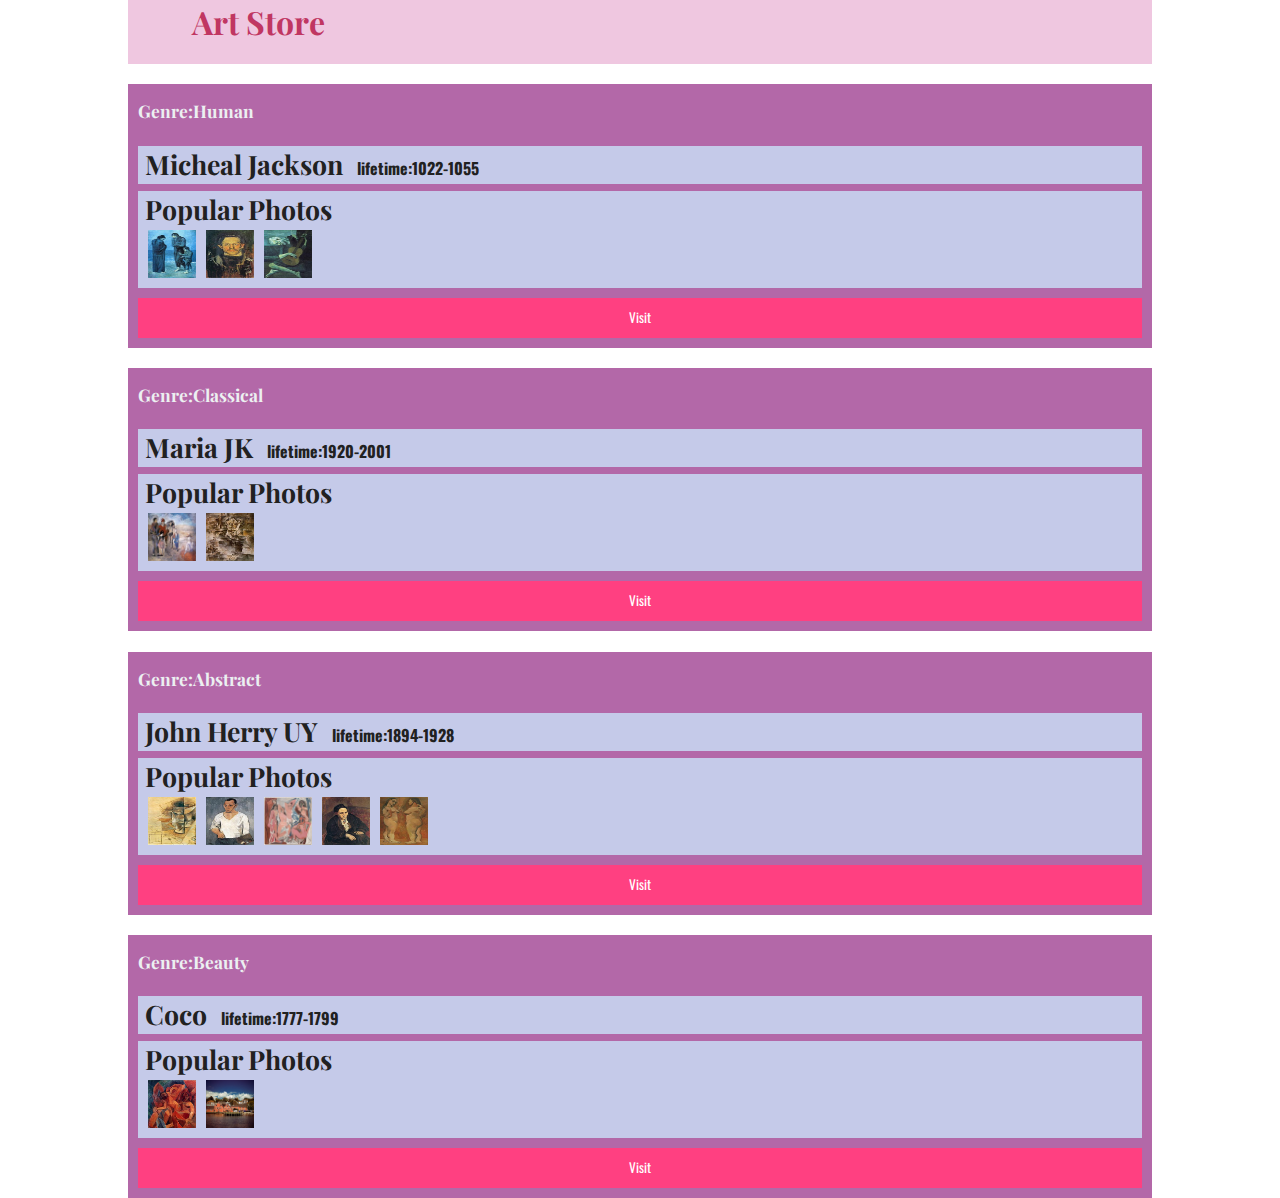
<file: lab7/lab07.html>
<!DOCTYPE html>
<html>
<head>
    <meta charset="utf-8">
    <meta name="viewport" content="initial-scale=1.0,maximum-scale=1.0,width=device-width">
    <title>Lab07</title>
    <link href="lab07.css" rel="stylesheet">
</head>
<body>
<!--header-->
<div class="header" >
    <div id="nav">
        <h1>Art Store</h1>
    </div>
</div>
<!--&lt;!&ndash;hot area&ndash;&gt;-->
<div class="flex-container justify">
<script src="./lab07.js"></script>
</div>
</body>
</html>
</file>
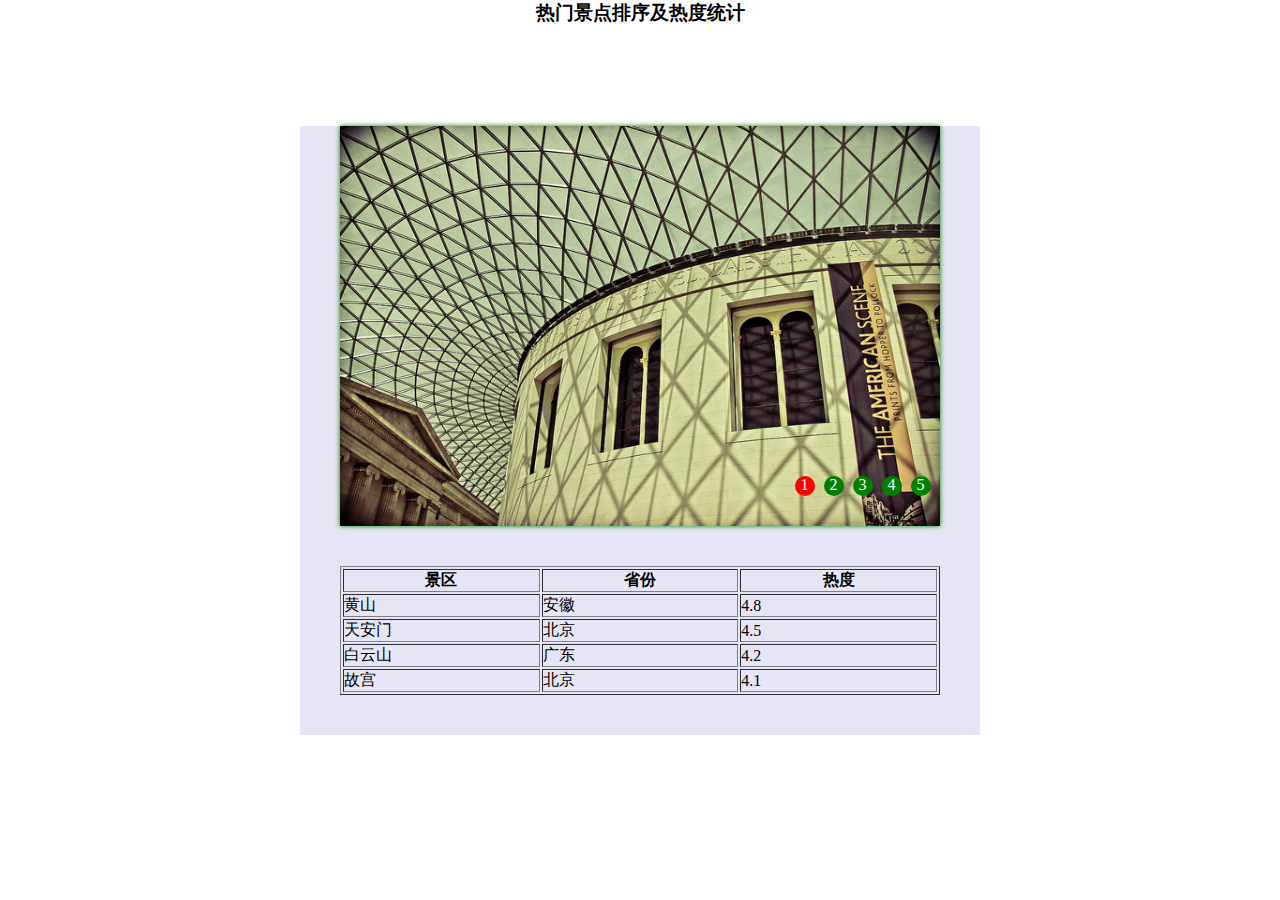
<file: lab8/Lab08.html>
<!DOCTYPE html>
<html>
<head>
    <meta charset="UTF-8">
    <title>Lab08</title>
    <link rel="stylesheet" href="Lab08.css">
</head>
<body>
<h3>热门景点排序及热度统计</h3>
<div id="bd">
    <div class="container">
        <div class="wrap" style="left: -600px;">
            <img src="5.jpg" alt="5">
            <img src="1.jpg" alt="1">
            <img src="2.jpg" alt="2">
            <img src="3.jpg" alt="3">
            <img src="4.jpg" alt="4">
            <img src="5.jpg" alt="5">
            <img src="1.jpg" alt="1">
        </div>
        <div class="buttons">
            <span class="on">1</span>
            <span>2</span>
            <span>3</span>
            <span>4</span>
            <span>5</span>
        </div>
        <a href="javascript:" class="arrow arrow_left">&lt;</a>
        <a href="javascript:" class="arrow arrow_right">&gt;</a>
    </div>
    <table border="1">
        <tr>
            <th>景区</th>
            <th>省份</th>
            <th>热度</th>
        </tr>
        <tr>
            <td>黄山</td>
            <td>安徽</td>
            <td>4.8</td>
        </tr>
        <tr>
            <td>天安门</td>
            <td>北京</td>
            <td>4.5</td>
        </tr>
        <tr>
            <td>白云山</td>
            <td>广东</td>
            <td>4.2</td>
        </tr>
        <tr>
            <td>故宫</td>
            <td>北京</td>
            <td>4.1</td>
        </tr>
    </table>
</div>
<script type="text/javascript" src="jquery-3.3.1.min.js"></script>
<script src="Lab08.js"></script>
</body>
</html>
</file>
<file: lab3/css/index.css>
body{
    background-color: rgba(126, 140, 141, 0.15);
}

nav ul{
    margin-top: 30px;
    margin-left: 20px;
    list-style-type: none;
}

li{
    padding-right: 30px;
    display: block;
    text-align: left;
    float: left;
}

li a:link,li a:visited ,span{
    font-weight:bold;
    color: rgba(15, 19, 29, 0.95);
    padding: 4px;
    text-decoration:none;
}

span{
    float: right;
    width: 10%;
    margin-top: 25px;
}

nav{
    margin: -10px;
    background-color: white;
    height: 60px;
}

nav img{
    margin-left: 10%;
    margin-top: 0;
    float: left;
    height: 70px;
    width: 70px;
    object-fit: contain;
}

nav .hrefs{
    float: left;
}

li a:hover{
    color: #6691ad;
}

.clean{
    clear: both;
}

.part{
    margin-top: 30px;
    border-radius: 5px;
    box-shadow: 0 1px 3px rgba(12,19,24,0.63);
    background-color: white;
    padding: 15px;
}

.midpart{
    float: left;
    margin-left: -70px;
    width: 70%;
}

.mainbox{
    text-align: left;
}

.right-aside{
    float: right;
    margin-right: 100px;
    width: 6%;

}



small{
    color: #7e8c8d;
    font-size: small;
}

h1{
    font-size: large;
    font-weight: bold;
    color: rgba(24, 34, 55, 0.88);
    margin-bottom: 5px;
}

p,pre{
    line-height: normal;
    font-size: 14px;
    text-overflow: ellipsis;
}

article{
    padding: 10px;
}

aside li{
    width: 100%;
    margin-bottom: 20px;
}

.down{
    text-align: center;
    color: #252d48;
}
</file>
<file: lab3/css/register.css>
body{
    background-color: rgba(126, 140, 141, 0.15);
    text-align: center;
    padding-bottom: 100px;
}

nav{
    background-color: white;
    height: 60px;
    text-align: right;
}

nav a{
    margin: 50px 30px 30px;
    padding-top: 20px;
    color: #252d48;
    font-weight: bold;
}

nav a:hover{
    color: #6691ad;
}

h1{
    font-size: xx-large;
    color: #252d48;
    font-weight: bold;
    margin-top: 15px;
}

section{
    margin-top: 30px;
    margin-left: 10%;
    margin-right: 10%;
    border-radius: 5px;
    box-shadow: 0 1px 3px rgba(12,19,24,0.63);
    background-color: white;
    padding: 15px;
}

p{
    margin-top: 25px;
    line-height: normal;
}

input,select{
    margin-top: 5px;
    border-radius: 5px;
    border-width: 1px;
}

textarea{
    width: 60%;
    height: 100px;
    background-color: rgba(192, 213, 215, 0.53);
    margin-top: 5px;
    border-radius: 5px;
}

input[type="button"],input[type="submit"]{
    background-color: #fafffd;
}

input[type="button"]:hover,input[type="submit"]:hover{
    color: white;
    background-color: cornflowerblue;
    cursor: pointer;
}

input[type="submit"]:disabled{
    color: #252d48;
    background-color: rgba(126, 140, 141, 0.47);
    cursor: inherit;
}

input[type="submit"]{
    height: 40px;
    width: 100px;
    margin-bottom: 10px;
}
</file>
<file: lab5/lab05.css>
@import url(https://fonts.googleapis.com/css?family=Playfair+Display);
@import url(https://fonts.googleapis.com/css?family=Oswald);
html, body, header, footer, hgroup, nav, main, article, section, figure, figcaption, h1, h2, h3, ul, li, body, div, p, img
{
    margin: 0;
    padding: 0;
    font-size: 100%;
    vertical-align: baseline;
    border: 0;
}
body{
    max-width: 80%;
    margin: 0 auto;
    vertical-align: center;
    background-color:white;
    height: 100%;
}


#nav{
    width: 100%;
    height: auto;
    text-align: center;
    font-size: xx-large;
    background-color: rgba(203,71,152, 0.3);
}

.item{
    background-color: RGB(179,104,168);
    color: #ECF0F1;
    margin:0 auto;
    padding:2%;
    width:auto;
    height:auto;
    font-family: 'Oswald', Arial, sans-serif;
    margin-top: 2%;
    text-align: center;
    vertical-align: center;
}
.item div{
    margin-bottom: 1em;
}

.item p {
    width:100%;
    font-size: 12pt;
}

label{
    cursor: pointer;
    display: inline-block;
    padding: 3px 6px;
    text-align: right;
    width: 10em;
    vertical-align: top;
}
input{
    width: 70%;
    height: 2em;
}

button {
    font-family: 'Oswald', Arial, sans-serif;
    background-color: #FF4081;
    color: white;
    padding: 0 7px 2px 7px;
    margin-top: 7px;
    width: 90%;
    height: 3em;
    border: none;
}
button:hover {
    background-color: #FF80AB;
    cursor: pointer;
}
button:active {
    background-color: #F8BBD0;
    cursor: pointer;
}
</file>
<file: lab7/lab07.css>
@import url(https://fonts.googleapis.com/css?family=Playfair+Display);
@import url(https://fonts.googleapis.com/css?family=Oswald);

html, body, header, footer, hgroup, nav, main, article, section, figure, figcaption, h1, h2, h3, ul, li, body, div, p, img
{
    margin: 0;
    padding: 0;
    font-size: 100%;
    vertical-align: baseline;
    border: 0;
}

body{
    width: 80%;
    margin: 0 auto;
    background-color:white;
}
#nav{
    height: 4em;
    background-color: rgba(203,71,152, 0.3);
}

.header h1{
    font-family: 'Playfair Display', serif;
    font-size: 2em;
    padding-left: 2em;
    color:RGB(192,54,98);
}


.justify {
    -webkit-justify-content: space-between;
    -ms-flex-pack: justify;
    justify-content: space-between;
}

.item{
    background-color: RGB(179,104,168);
    color: #ECF0F1;
    margin:0;
    padding:10px;
    width:auto;
    height:auto;
    font-family: 'Oswald', Arial, sans-serif;
    margin-top: 2%;
}


.item p {
    width:100%;
    font-size: 12pt;
}

.item h3 {
    font-family: 'Playfair Display', serif;
    font-size: 20pt;
}

.item h4 {
    font-family: 'Playfair Display', serif;
    font-size: 13pt;
    margin-top: 5px;
}

.inner-box {
    color: #212121;
    background-color: #C5CAE9;
    padding: 0 7px 2px 7px;
    margin-top: 7px;
}
.photo {
    width: 3em;
    height: 3em;
    margin: 3px;
}

.item div img:hover{
    border-color: lightblue;
}

button {
    font-family: 'Oswald', A7   rial, sans-serif;
    background-color: #FF4081;
    color: white;
    padding: 0 7px 2px 7px;
    margin-top: 7px;
    width: 100%;
    height: 3em;
    border: none;
}
button:hover {
    background-color: #FF80AB;
    cursor: pointer;
}
button:active {
    background-color: #F8BBD0;
    cursor: pointer;
}
</file>
<file: lab8/Lab08.css>
* {
    margin:0;
    padding:0;
}
a{
    text-decoration: none;
}
.container {
    position: relative;
    width: 600px;
    height: 400px;
    margin:100px auto 0 auto;
    box-shadow: 0 0 5px green;
    overflow: hidden;
}
.container .wrap {
    position: absolute;
    width: 4200px;
    height: 400px;
    z-index: 1;
}
.container .wrap img {
    float: left;
    width: 600px;
    height: 400px;
}
.container .buttons {
    position: absolute;
    right: 5px;
    bottom:40px;
    width: 150px;
    height: 10px;
    z-index: 2;
}
.container .buttons span {
    margin-left: 5px;
    display: inline-block;
    width: 20px;
    height: 20px;
    border-radius: 50%;
    background-color: green;
    text-align: center;
    color:white;
    cursor: pointer;
}
.container .buttons span.on{
    background-color: red;
}
.container .arrow {
    position: absolute;
    top: 35%;
    color: green;
    padding:0px 14px;
    border-radius: 50%;
    font-size: 50px;
    z-index: 2;
    display: none;
}
.container .arrow_left {
    left: 10px;
}
.container .arrow_right {
    right: 10px;
}
.container:hover .arrow {
    display: block;
}
.container .arrow:hover {
    background-color: rgba(0,0,0,0.2);
}

div#bd{
    margin-left: 300px;
    margin-right: 300px;
    padding-bottom: 40px;
    text-align: center;
    background-color: rgba(191, 191, 229, 0.4);;
}
body{
    text-align: center;
}

#bd table{
    /*margin: 40px 40px;*/
    width: 600px;
    margin: 40px auto auto;
    align-content: center;
}

#bd table th{
    width: 200px;
}

#bd table td{
    text-align: left;
}
</file>
